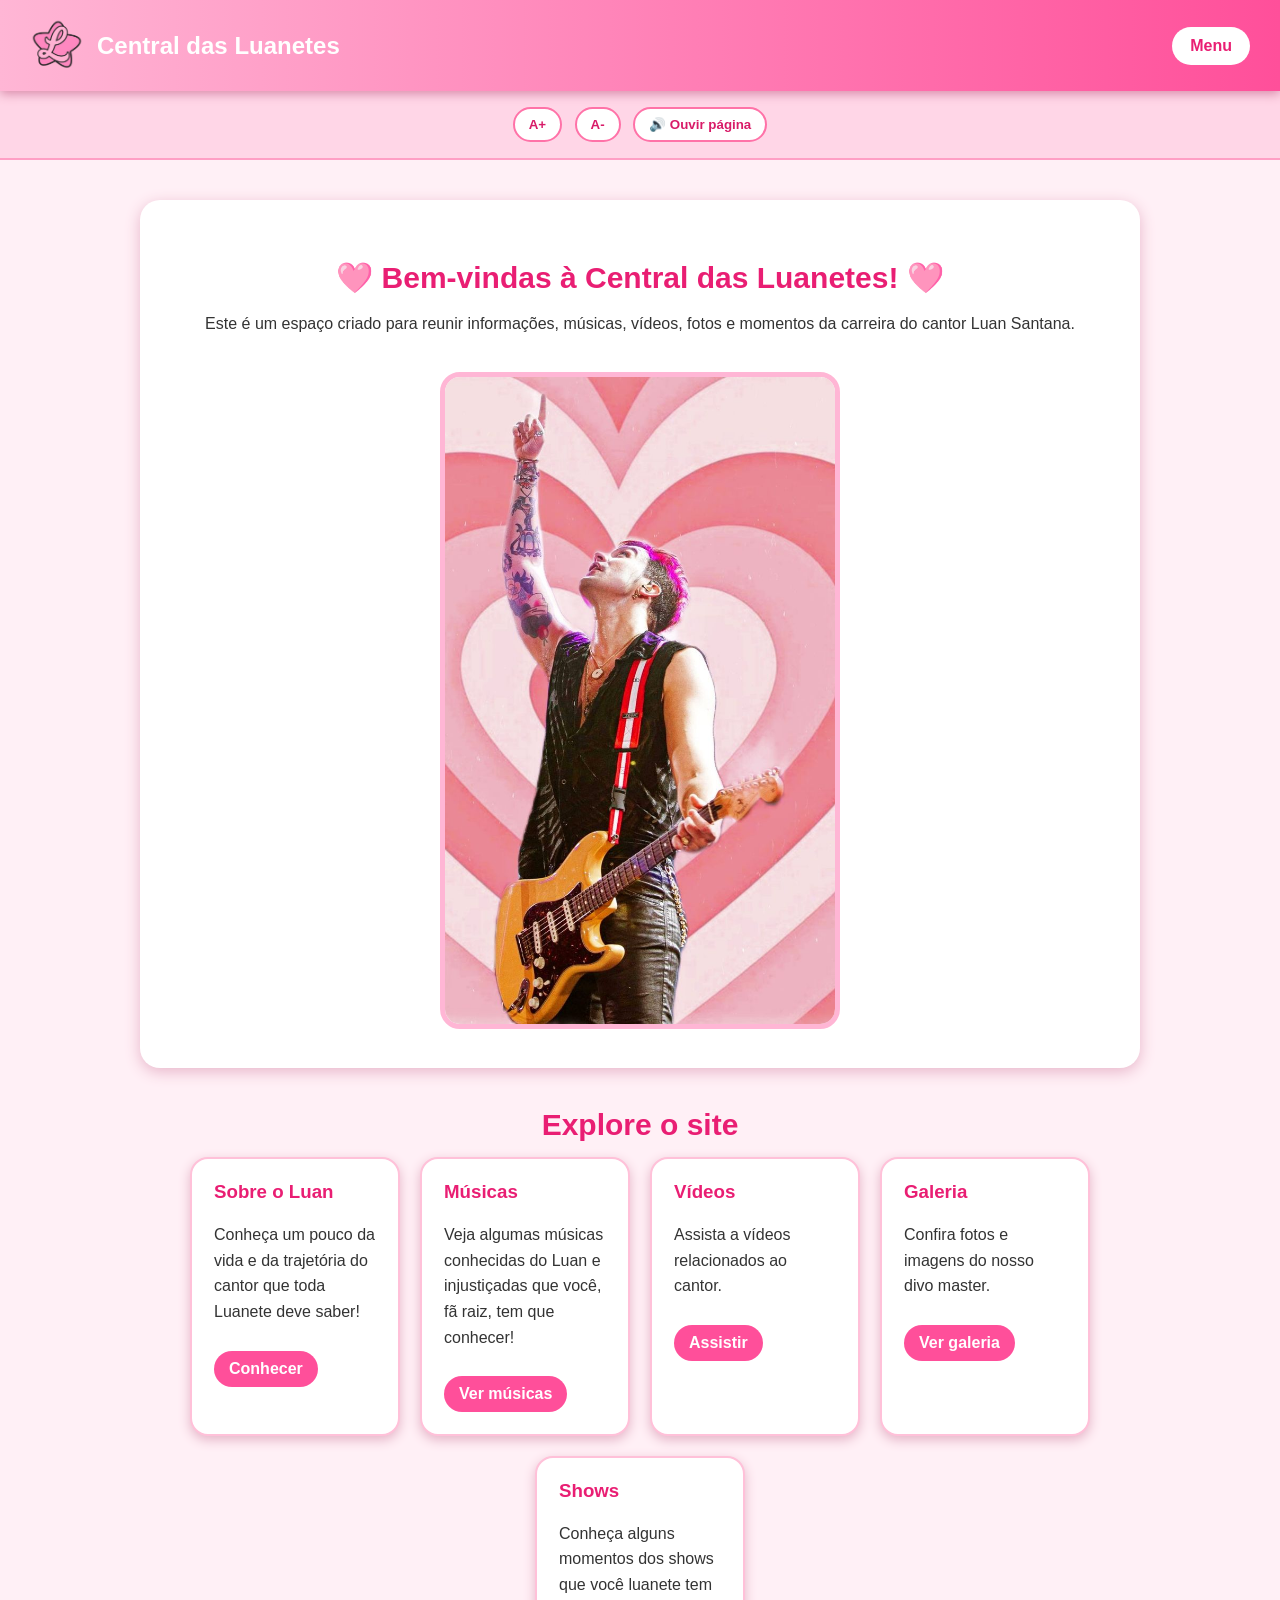
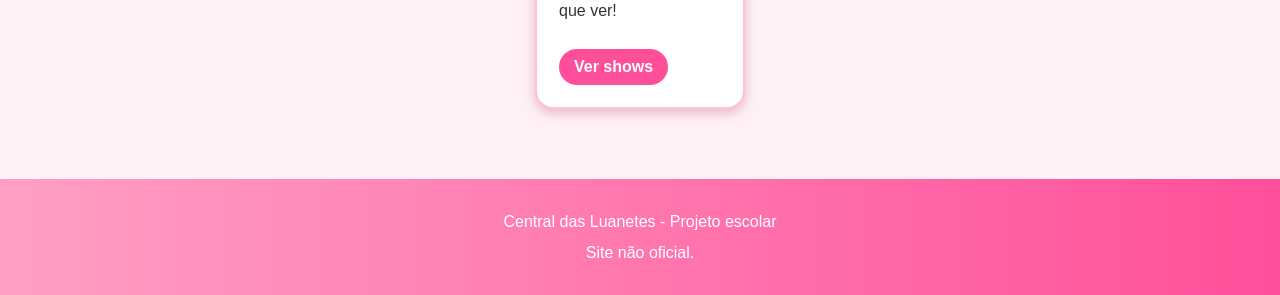
<file: index.html>
<!doctype html>
<html lang="pt-BR">
  <head>
    <meta charset="UTF-8" />
    <meta name="viewport" content="width=device-width, initial-scale=1.0" />
    <title>Central das Luanetes</title>
    <link rel="stylesheet" href="style.css" />
  </head>

  <body>
    <a class="pular-conteudo" href="#conteudo"> Pular para o conteúdo </a>

    <header>
      <div class="logo">
        <img src="imagens/logo.jpg" alt="Logo da Central das Luanetes" />
        <h1>Central das Luanetes</h1>
      </div>

      <button
        id="btn-menu"
        aria-expanded="false"
        aria-controls="menu-principal"
        aria-label="Abrir menu de navegação"
      >
        Menu
      </button>

      <nav
        id="menu-principal"
        class="menu"
        aria-hidden="true"
        aria-label="Menu principal"
      >
        <ul>
          <li><a href="index.html">Início</a></li>
          <li><a href="luan.html">Sobre o Luan</a></li>
          <li><a href="musicas.html">Músicas</a></li>
          <li><a href="videos.html">Vídeos</a></li>
          <li><a href="galeria.html">Galeria</a></li>
          <li><a href="shows.html">Shows</a></li>
        </ul>
      </nav>
    </header>

    <section class="acessibilidade" aria-label="Controles de acessibilidade">
      <button id="aumentar-fonte" aria-label="Aumentar tamanho da fonte">
        A+
      </button>

      <button id="diminuir-fonte" aria-label="Diminuir tamanho da fonte">
        A-
      </button>

      <button id="narrar" aria-label="Ouvir o conteúdo da página">
        🔊 Ouvir página
      </button>
    </section>

    <main id="conteudo">
      <section class="inicio">
        <h2>🩷 Bem-vindas à Central das Luanetes! 🩷</h2>

        <p>
          Este é um espaço criado para reunir informações, músicas, vídeos,
          fotos e momentos da carreira do cantor Luan Santana.
        </p>

        <img src="imagens/luanHome.jpg" alt="Foto do cantor Luan Santana" />
      </section>

      <section>
        <h2>Explore o site</h2>

        <div class="cards">
          <div class="card">
            <h3>Sobre o Luan</h3>
            <p>
              Conheça um pouco da vida e da trajetória do cantor que toda
              Luanete deve saber!
            </p>
            <a href="luan.html">Conhecer</a>
          </div>

          <div class="card">
            <h3>Músicas</h3>
            <p>
              Veja algumas músicas conhecidas do Luan e injustiçadas que você,
              fã raiz, tem que conhecer!
            </p>
            <a href="musicas.html">Ver músicas</a>
          </div>

          <div class="card">
            <h3>Vídeos</h3>
            <p>Assista a vídeos relacionados ao cantor.</p>
            <a href="videos.html">Assistir</a>
          </div>

          <div class="card">
            <h3>Galeria</h3>
            <p>Confira fotos e imagens do nosso divo master.</p>
            <a href="galeria.html">Ver galeria</a>
          </div>

          <div class="card">
            <h3>Shows</h3>
            <p>
              Conheça alguns momentos dos shows que você luanete tem que ver!
            </p>
            <a href="shows.html">Ver shows</a>
          </div>
        </div>
      </section>
    </main>

    <footer>
      <p>Central das Luanetes - Projeto escolar</p>
      <p>Site não oficial.</p>
    </footer>

    <script src="script.js"></script>
  </body>
</html>
</file>
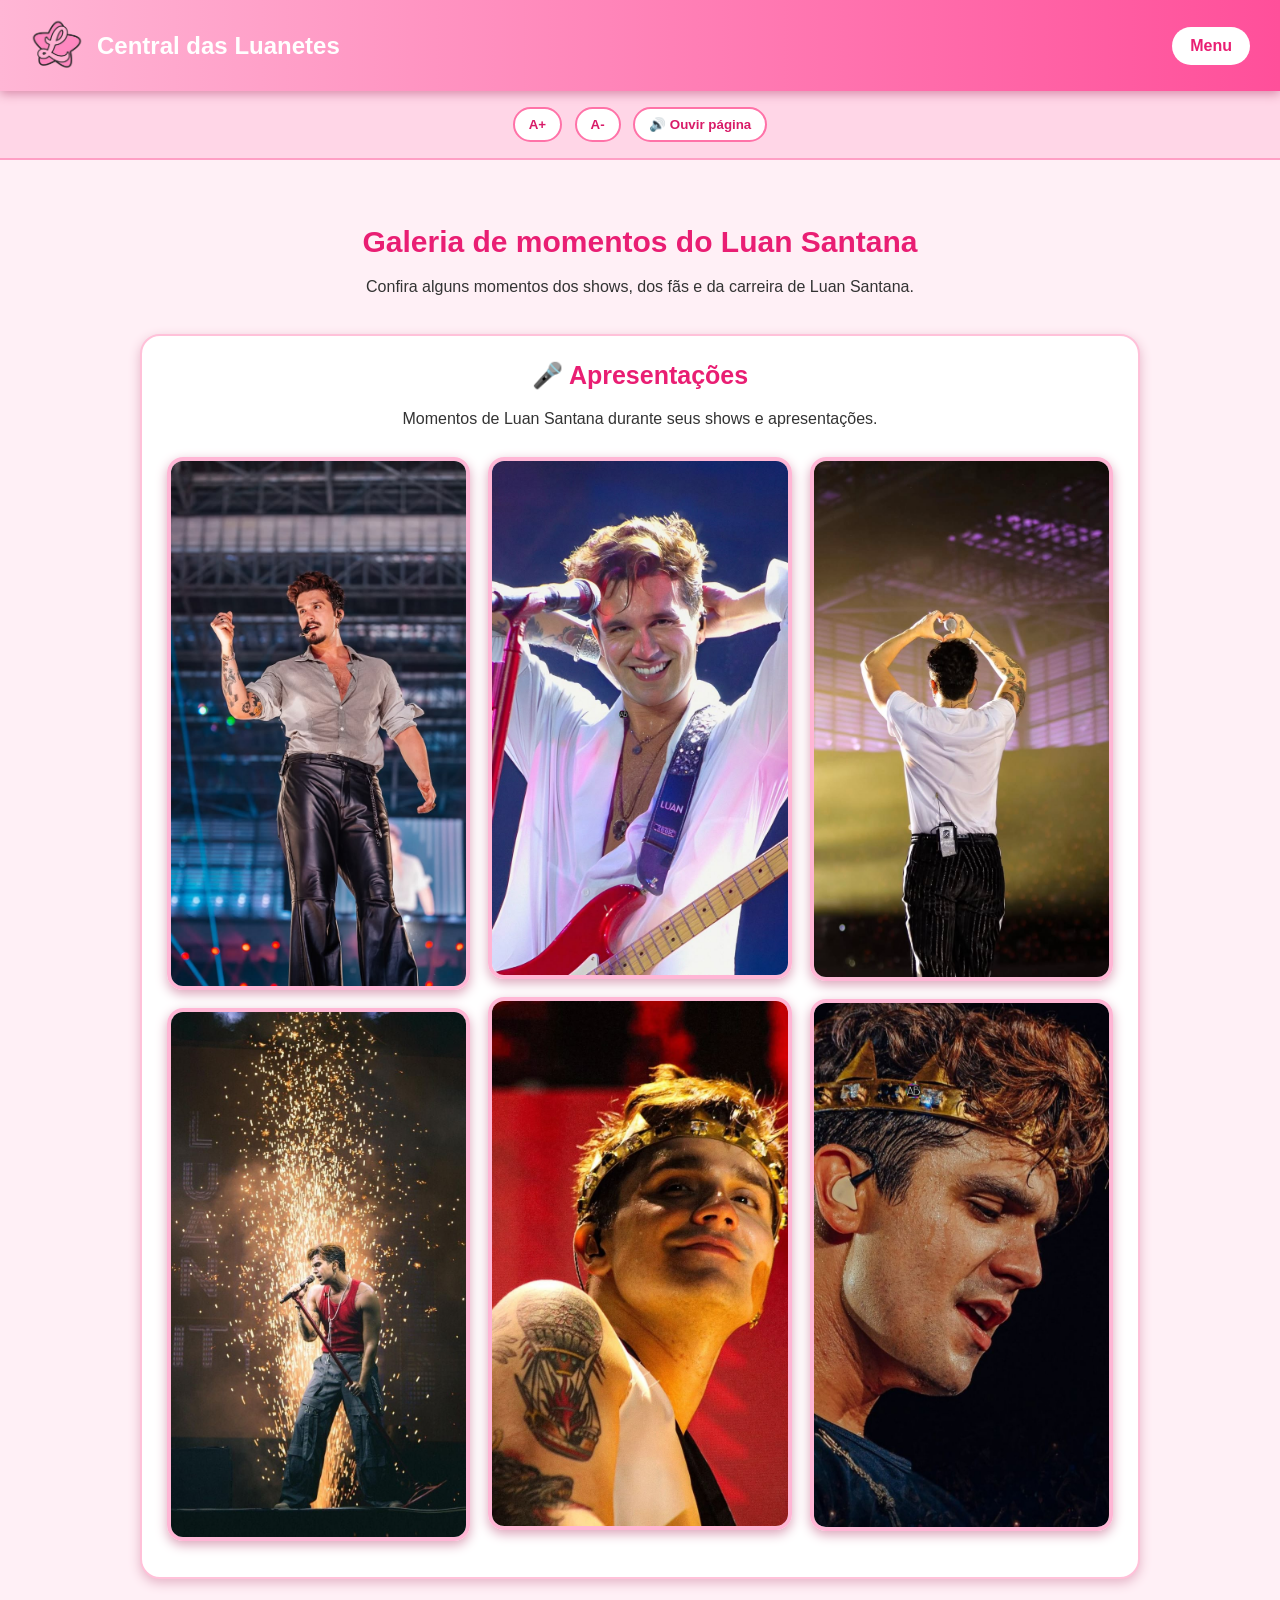
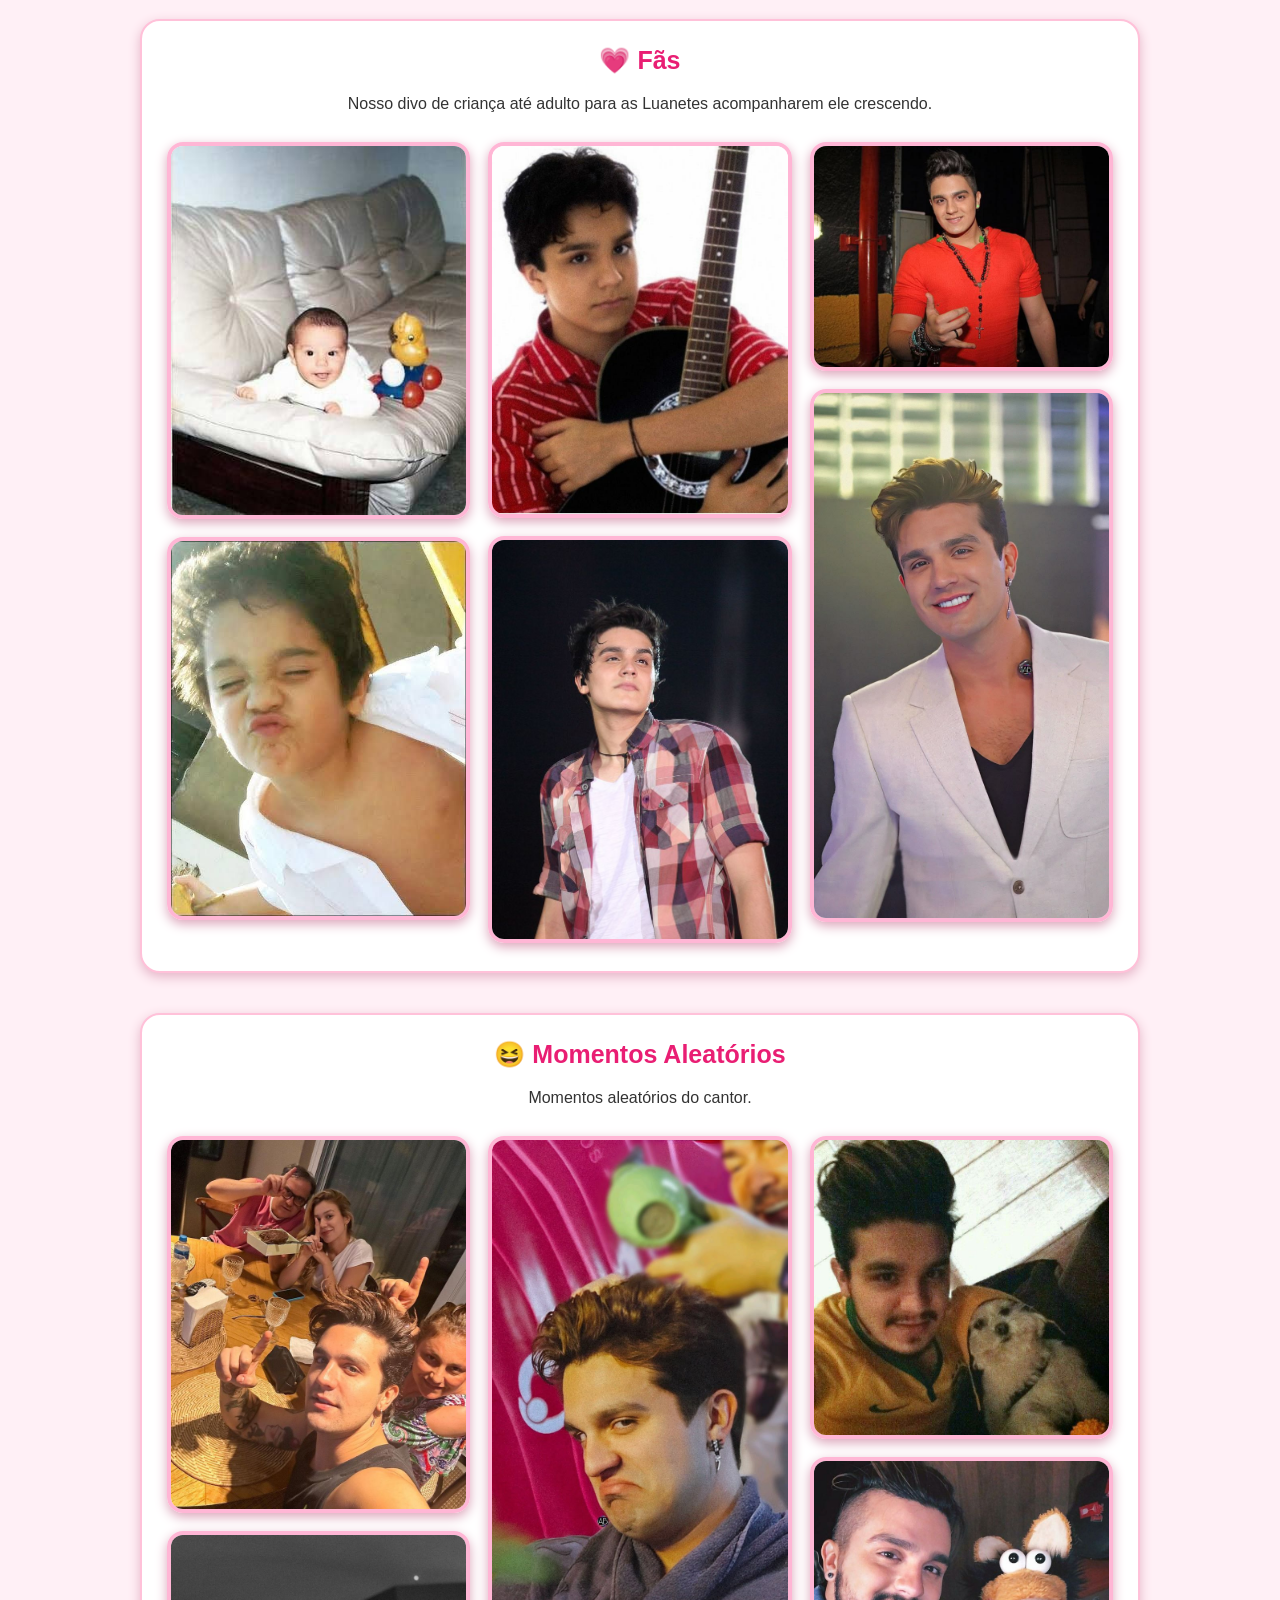
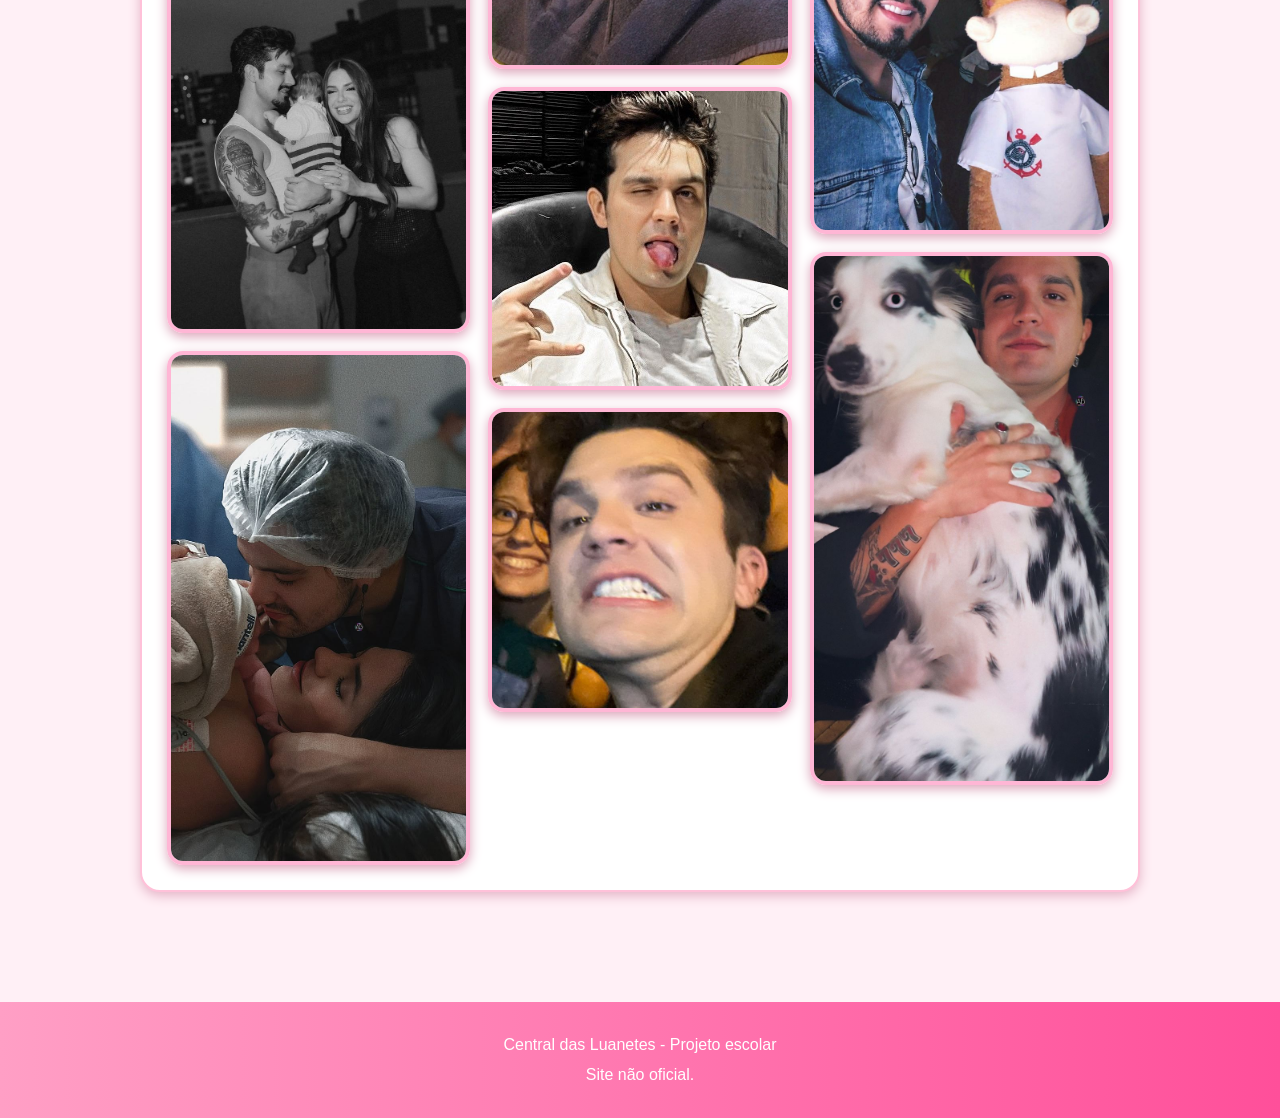
<file: galeria.html>
<!doctype html>
<html lang="pt-BR">
  <head>
    <meta charset="UTF-8" />
    <meta name="viewport" content="width=device-width, initial-scale=1.0" />
    <title>Shows - Central das Luanetes</title>
    <link rel="stylesheet" href="style.css" />
  </head>

  <body>
    <a class="pular-conteudo" href="#conteudo"> Pular para o conteúdo </a>

    <header>
      <div class="logo">
        <img src="imagens/logo.jpg" alt="Logo da Central das Luanetes" />
        <h1>Central das Luanetes</h1>
      </div>

      <button
        id="btn-menu"
        aria-expanded="false"
        aria-controls="menu-principal"
      >
        Menu
      </button>

      <nav id="menu-principal" class="menu" aria-hidden="true">
        <ul>
          <li><a href="index.html">Início</a></li>
          <li><a href="luan.html">Sobre o Luan</a></li>
          <li><a href="musicas.html">Músicas</a></li>
          <li><a href="videos.html">Vídeos</a></li>
          <li><a href="galeria.html">Galeria</a></li>
          <li><a href="shows.html">Shows</a></li>
        </ul>
      </nav>
    </header>

    <section class="acessibilidade" aria-label="Controles de acessibilidade">
      <button id="aumentar-fonte">A+</button>
      <button id="diminuir-fonte">A-</button>
      <button id="narrar">🔊 Ouvir página</button>
    </section>

    <main id="conteudo">
      <h2>Galeria de momentos do Luan Santana</h2>

      <p class="texto-centralizado">
        Confira alguns momentos dos shows, dos fãs e da carreira de Luan
        Santana.
      </p>

      <section class="secao-galeria">
        <h3>🎤 Apresentações</h3>

        <p>Momentos de Luan Santana durante seus shows e apresentações.</p>

        <div class="galeria-pinterest">
          <img
            src="imagens/apresentacao1.jpg"
            alt="Luan Santana durante uma apresentação"
          />

          <img
            src="imagens/apresentacao2.jpg"
            alt="Luan Santana cantando durante um show"
          />

          <img src="imagens/apresentacao3.jpg" alt="Luan Santana no palco" />

          <img
            src="imagens/apresentacao4.jpg"
            alt="Luan Santana se apresentando para o público"
          />

          <img
            src="imagens/apresentacao5.jpg"
            alt="Luan Santana mostrando coração para o público"
          />

          <img src="imagens/apresentacao6.jpg" alt="Luan Santana de perfil" />
        </div>
      </section>

      <section class="secao-galeria">
        <h3>💗 Fãs</h3>

        <p>
          Nosso divo de criança até adulto para as Luanetes acompanharem ele
          crescendo.
        </p>

        <div class="galeria-pinterest">
          <img src="imagens/fa1.jpg" alt="Luan bebê" />

          <img src="imagens/fa2.jpg" alt="Luan criança" />

          <img src="imagens/fa3.jpg" alt="Luan pré-adolecente" />

          <img src="imagens/fa4.jpg" alt="luan adolecente" />

          <img src="imagens/fa5.jpg" alt="luan jovem adulto" />

          <img src="imagens/fa6.jpg" alt="luan adulto" />
        </div>
      </section>

      <section class="secao-galeria">
        <h3>😆 Momentos Aleatórios</h3>

        <p>Momentos aleatórios do cantor.</p>

        <div class="galeria-pinterest">
          <img src="imagens/aleatorio1.jpg" alt="Luan com a fámilia" />

          <img src="imagens/aleatorio2.jpg" alt="Luan, esposa e filha" />

          <img src="imagens/aleatorio3.jpg" alt="Nascimento da Serena" />

          <img src="imagens/aleatorio4.jpg" alt="Luan aleatório" />

          <img src="imagens/aleatorio5.jpg" alt="Luan aleatório" />

          <img src="imagens/aleatorio6.jpg" alt="Luan aleatório" />

          <img src="imagens/aleatorio7.jpg" alt="Luan aleatório" />

          <img src="imagens/aleatorio8.jpg" alt="Luan aleatório" />

          <img src="imagens/aleatorio9.jpg" alt="Luan aleatório" />
        </div>
      </section>
    </main>

    <footer>
      <p>Central das Luanetes - Projeto escolar</p>
      <p>Site não oficial.</p>
    </footer>

    <script src="script.js"></script>
  </body>
</html>
</file>
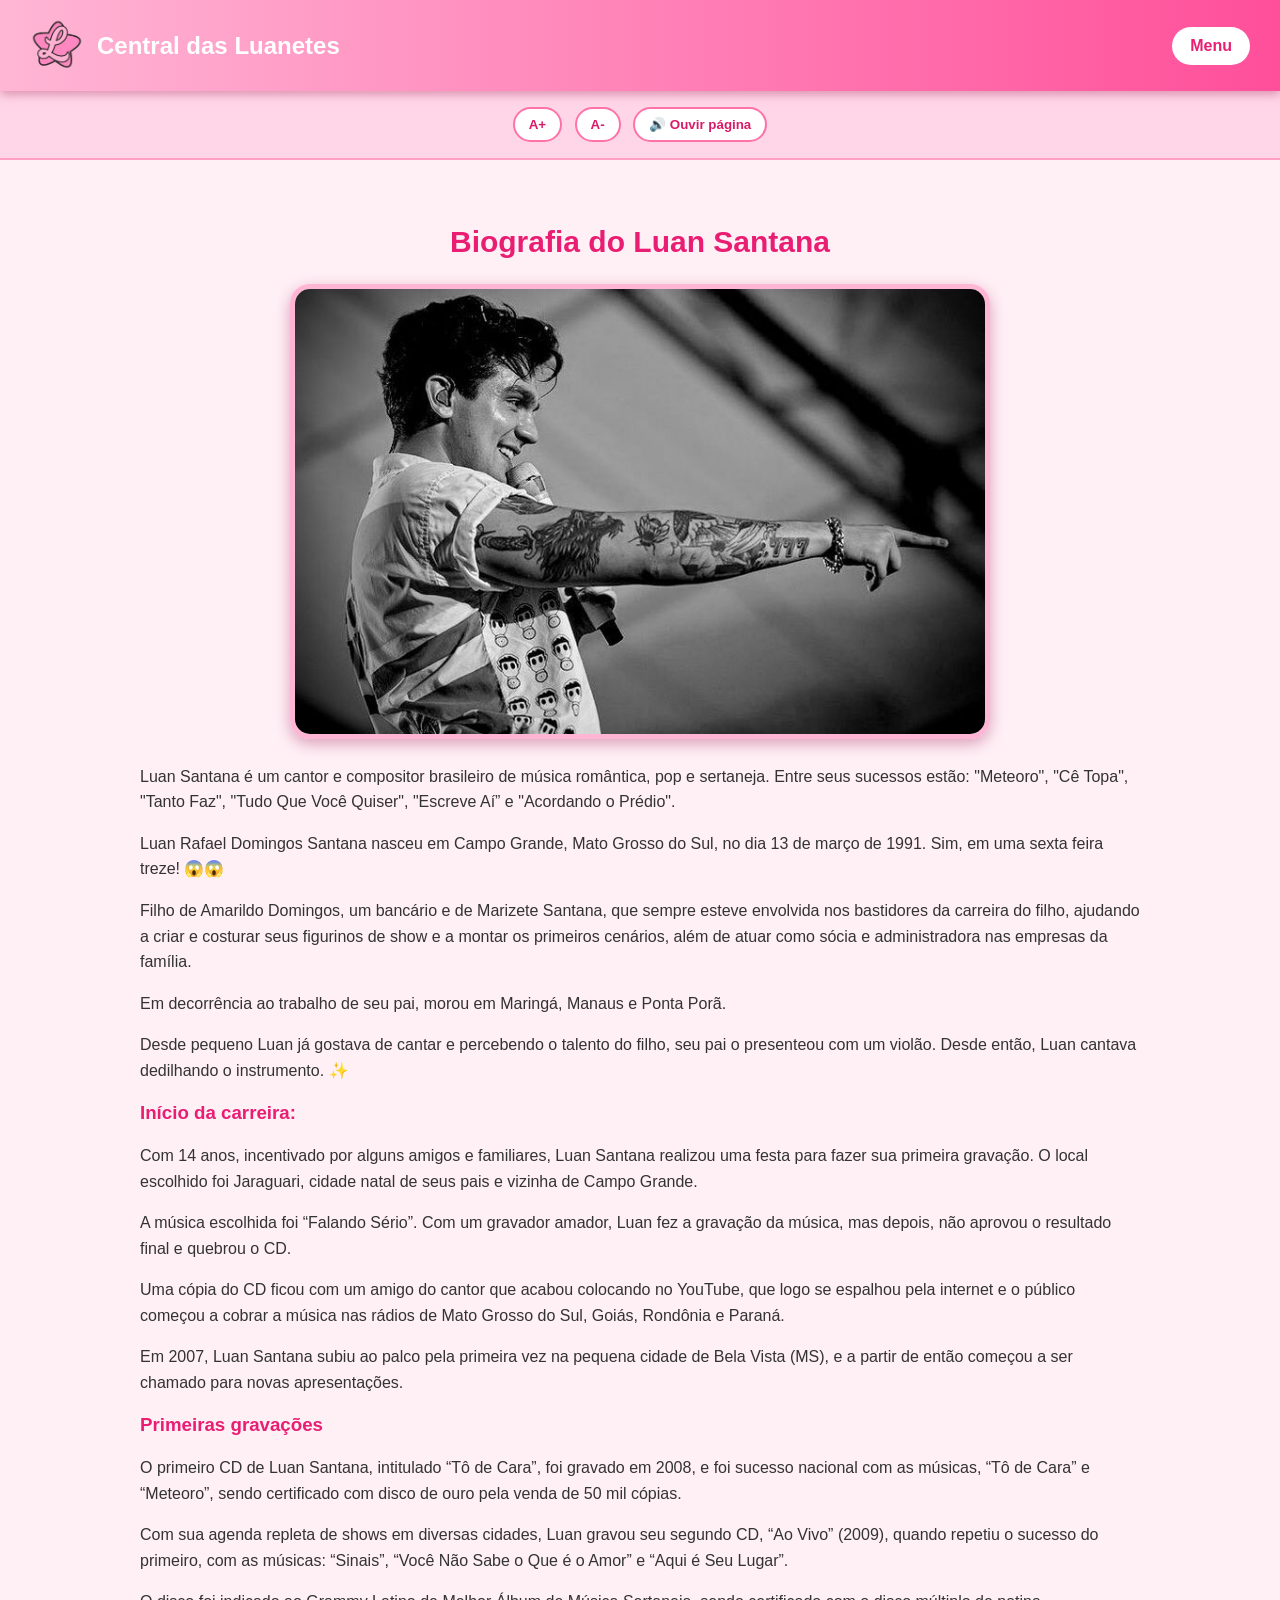
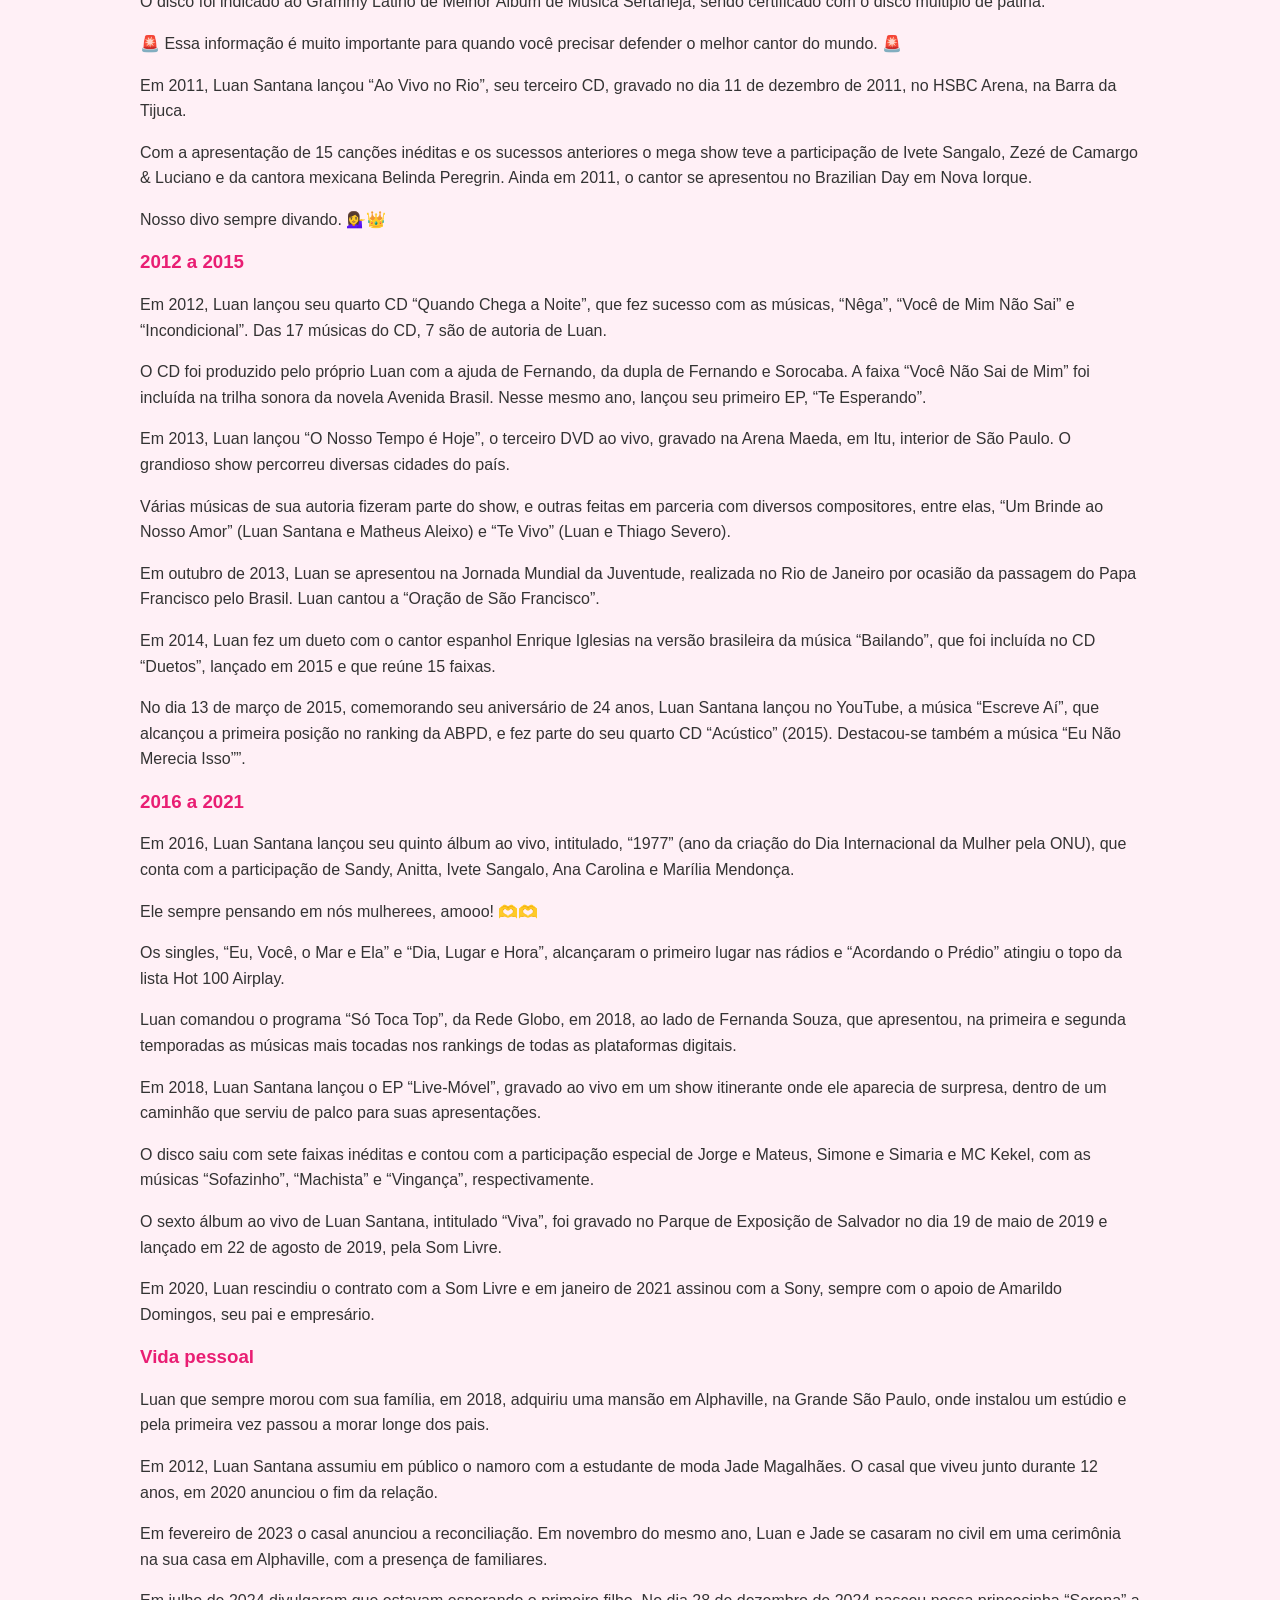
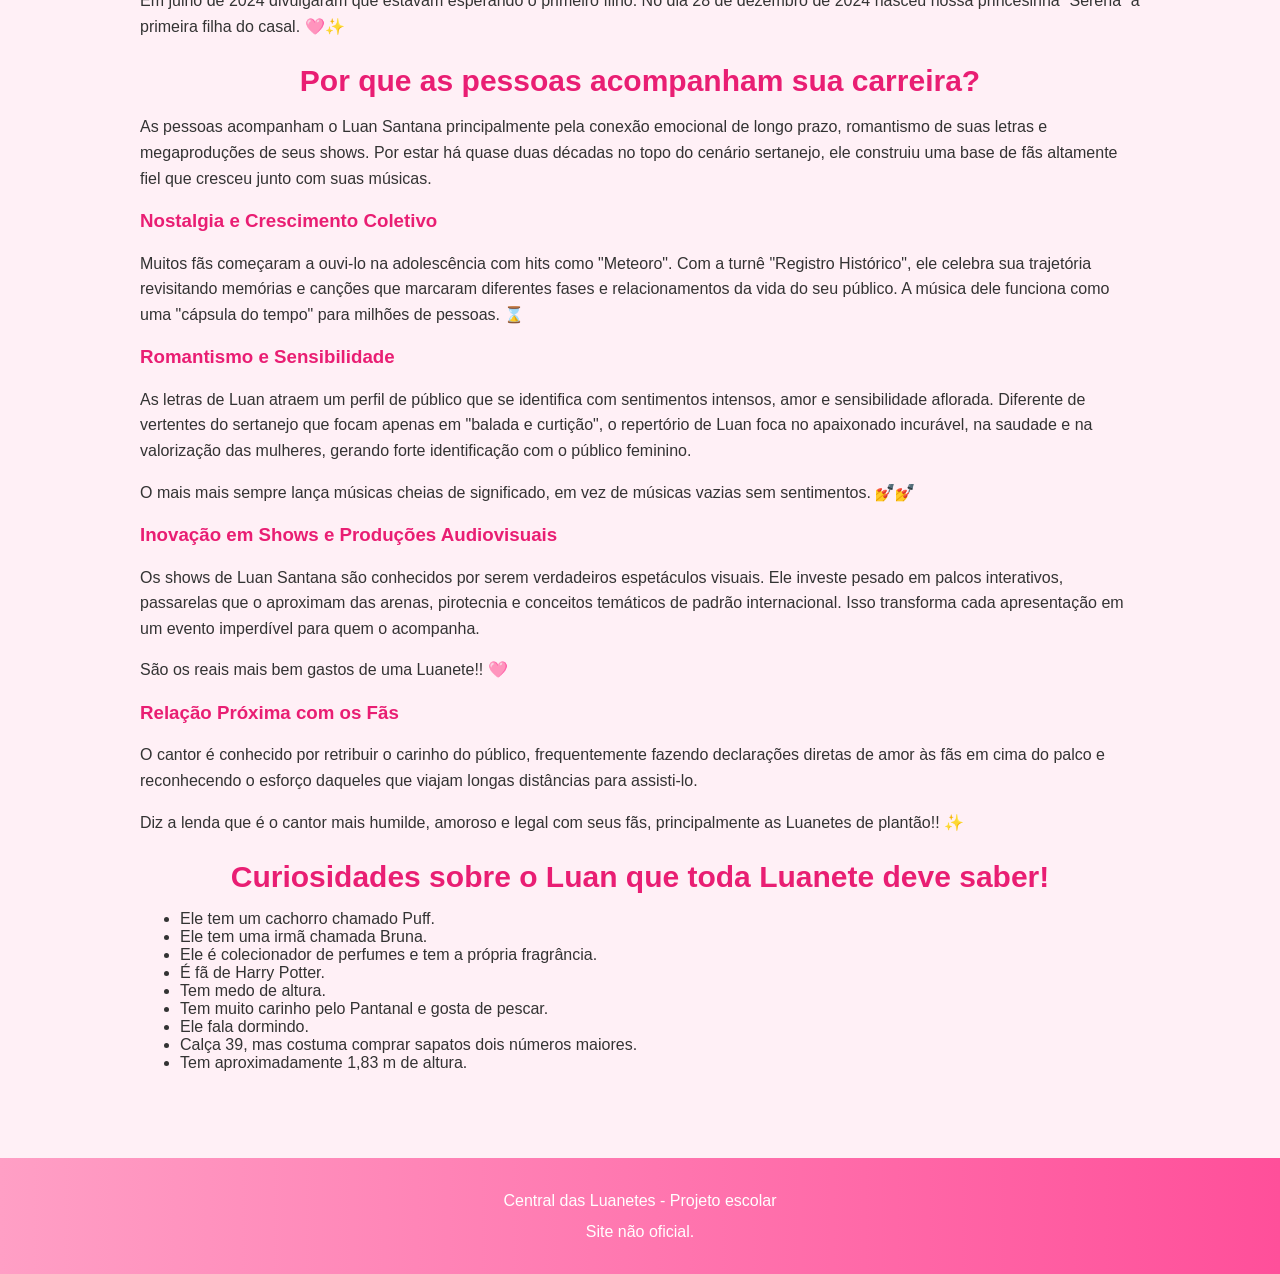
<file: luan.html>
<!doctype html>
<html lang="pt-BR">
  <head>
    <meta charset="UTF-8" />
    <meta name="viewport" content="width=device-width, initial-scale=1.0" />
    <title>Sobre o Luan - Central das Luanetes</title>
    <link rel="stylesheet" href="style.css" />
  </head>

  <body>
    <a class="pular-conteudo" href="#conteudo"> Pular para o conteúdo </a>

    <header>
      <div class="logo">
        <img src="imagens/logo.jpg" alt="Logo da Central das Luanetes" />
        <h1>Central das Luanetes</h1>
      </div>

      <button
        id="btn-menu"
        aria-expanded="false"
        aria-controls="menu-principal"
        aria-label="Abrir menu de navegação"
      >
        Menu
      </button>

      <nav
        id="menu-principal"
        class="menu"
        aria-hidden="true"
        aria-label="Menu principal"
      >
        <ul>
          <li><a href="index.html">Início</a></li>
          <li><a href="luan.html">Sobre o Luan</a></li>
          <li><a href="musicas.html">Músicas</a></li>
          <li><a href="videos.html">Vídeos</a></li>
          <li><a href="galeria.html">Galeria</a></li>
          <li><a href="shows.html">Shows</a></li>
        </ul>
      </nav>
    </header>

    <section class="acessibilidade" aria-label="Controles de acessibilidade">
      <button id="aumentar-fonte">A+</button>
      <button id="diminuir-fonte">A-</button>
      <button id="narrar">🔊 Ouvir página</button>
    </section>

    <main id="conteudo">
      <h2>Biografia do Luan Santana</h2>

      <img
        class="imagem-destaque"
        src="imagens/luan.jpg"
        alt="Luan Santana durante uma apresentação"
      />

      <p>
        Luan Santana é um cantor e compositor brasileiro de música romântica,
        pop e sertaneja. Entre seus sucessos estão: "Meteoro", "Cê Topa", "Tanto
        Faz", "Tudo Que Você Quiser", "Escreve Aí” e "Acordando o Prédio".
      </p>

      <p>
        Luan Rafael Domingos Santana nasceu em Campo Grande, Mato Grosso do Sul,
        no dia 13 de março de 1991. Sim, em uma sexta feira treze! 😱😱
      </p>

      <p>
        Filho de Amarildo Domingos, um bancário e de Marizete Santana, que
        sempre esteve envolvida nos bastidores da carreira do filho, ajudando a
        criar e costurar seus figurinos de show e a montar os primeiros
        cenários, além de atuar como sócia e administradora nas empresas da
        família.
      </p>
      <p>
        Em decorrência ao trabalho de seu pai, morou em Maringá, Manaus e Ponta
        Porã.
      </p>

      <p>
        Desde pequeno Luan já gostava de cantar e percebendo o talento do filho,
        seu pai o presenteou com um violão. Desde então, Luan cantava dedilhando
        o instrumento. ✨
      </p>

      <h3>Início da carreira:</h3>
      <p>
        Com 14 anos, incentivado por alguns amigos e familiares, Luan Santana
        realizou uma festa para fazer sua primeira gravação. O local escolhido
        foi Jaraguari, cidade natal de seus pais e vizinha de Campo Grande.
      </p>

      <p>
        A música escolhida foi “Falando Sério”. Com um gravador amador, Luan fez
        a gravação da música, mas depois, não aprovou o resultado final e
        quebrou o CD.
      </p>

      <p>
        Uma cópia do CD ficou com um amigo do cantor que acabou colocando no
        YouTube, que logo se espalhou pela internet e o público começou a cobrar
        a música nas rádios de Mato Grosso do Sul, Goiás, Rondônia e Paraná.
      </p>

      <p>
        Em 2007, Luan Santana subiu ao palco pela primeira vez na pequena cidade
        de Bela Vista (MS), e a partir de então começou a ser chamado para novas
        apresentações.
      </p>

      <h3>Primeiras gravações</h3>

      <p>
        O primeiro CD de Luan Santana, intitulado “Tô de Cara”, foi gravado em
        2008, e foi sucesso nacional com as músicas, “Tô de Cara” e “Meteoro”,
        sendo certificado com disco de ouro pela venda de 50 mil cópias.
      </p>

      <p>
        Com sua agenda repleta de shows em diversas cidades, Luan gravou seu
        segundo CD, “Ao Vivo” (2009), quando repetiu o sucesso do primeiro, com
        as músicas: “Sinais”, “Você Não Sabe o Que é o Amor” e “Aqui é Seu
        Lugar”.
      </p>

      <p>
        O disco foi indicado ao Grammy Latino de Melhor Álbum de Música
        Sertaneja, sendo certificado com o disco múltiplo de patina.
      </p>

      <p>
        🚨 Essa informação é muito importante para quando você precisar defender
        o melhor cantor do mundo. 🚨
      </p>

      <p>
        Em 2011, Luan Santana lançou “Ao Vivo no Rio”, seu terceiro CD, gravado
        no dia 11 de dezembro de 2011, no HSBC Arena, na Barra da Tijuca.
      </p>

      <p>
        Com a apresentação de 15 canções inéditas e os sucessos anteriores o
        mega show teve a participação de Ivete Sangalo, Zezé de Camargo &
        Luciano e da cantora mexicana Belinda Peregrin. Ainda em 2011, o cantor
        se apresentou no Brazilian Day em Nova Iorque.
      </p>

      <p>Nosso divo sempre divando. 💁‍♀️👑</p>

      <h3>2012 a 2015</h3>

      <p>
        Em 2012, Luan lançou seu quarto CD “Quando Chega a Noite”, que fez
        sucesso com as músicas, “Nêga”, “Você de Mim Não Sai” e “Incondicional”.
        Das 17 músicas do CD, 7 são de autoria de Luan.
      </p>

      <p>
        O CD foi produzido pelo próprio Luan com a ajuda de Fernando, da dupla
        de Fernando e Sorocaba. A faixa “Você Não Sai de Mim” foi incluída na
        trilha sonora da novela Avenida Brasil. Nesse mesmo ano, lançou seu
        primeiro EP, “Te Esperando”.
      </p>

      <p>
        Em 2013, Luan lançou “O Nosso Tempo é Hoje”, o terceiro DVD ao vivo,
        gravado na Arena Maeda, em Itu, interior de São Paulo. O grandioso show
        percorreu diversas cidades do país.
      </p>

      <p>
        Várias músicas de sua autoria fizeram parte do show, e outras feitas em
        parceria com diversos compositores, entre elas, “Um Brinde ao Nosso
        Amor” (Luan Santana e Matheus Aleixo) e “Te Vivo” (Luan e Thiago
        Severo).
      </p>

      <p>
        Em outubro de 2013, Luan se apresentou na Jornada Mundial da Juventude,
        realizada no Rio de Janeiro por ocasião da passagem do Papa Francisco
        pelo Brasil. Luan cantou a “Oração de São Francisco”.
      </p>

      <p>
        Em 2014, Luan fez um dueto com o cantor espanhol Enrique Iglesias na
        versão brasileira da música “Bailando”, que foi incluída no CD “Duetos”,
        lançado em 2015 e que reúne 15 faixas.
      </p>

      <p>
        No dia 13 de março de 2015, comemorando seu aniversário de 24 anos, Luan
        Santana lançou no YouTube, a música “Escreve Aí”, que alcançou a
        primeira posição no ranking da ABPD, e fez parte do seu quarto CD
        “Acústico” (2015). Destacou-se também a música “Eu Não Merecia Isso””.
      </p>

      <h3>2016 a 2021</h3>

      <p>
        Em 2016, Luan Santana lançou seu quinto álbum ao vivo, intitulado,
        “1977” (ano da criação do Dia Internacional da Mulher pela ONU), que
        conta com a participação de Sandy, Anitta, Ivete Sangalo, Ana Carolina e
        Marília Mendonça.
      </p>

      <p>Ele sempre pensando em nós mulherees, amooo! 🫶🫶</p>

      <p>
        Os singles, “Eu, Você, o Mar e Ela” e “Dia, Lugar e Hora”, alcançaram o
        primeiro lugar nas rádios e “Acordando o Prédio” atingiu o topo da lista
        Hot 100 Airplay.
      </p>

      <p>
        Luan comandou o programa “Só Toca Top”, da Rede Globo, em 2018, ao lado
        de Fernanda Souza, que apresentou, na primeira e segunda temporadas as
        músicas mais tocadas nos rankings de todas as plataformas digitais.
      </p>

      <p>
        Em 2018, Luan Santana lançou o EP “Live-Móvel”, gravado ao vivo em um
        show itinerante onde ele aparecia de surpresa, dentro de um caminhão que
        serviu de palco para suas apresentações.
      </p>

      <p>
        O disco saiu com sete faixas inéditas e contou com a participação
        especial de Jorge e Mateus, Simone e Simaria e MC Kekel, com as músicas
        “Sofazinho”, “Machista” e “Vingança”, respectivamente.
      </p>

      <p>
        O sexto álbum ao vivo de Luan Santana, intitulado “Viva”, foi gravado no
        Parque de Exposição de Salvador no dia 19 de maio de 2019 e lançado em
        22 de agosto de 2019, pela Som Livre.
      </p>

      <p>
        Em 2020, Luan rescindiu o contrato com a Som Livre e em janeiro de 2021
        assinou com a Sony, sempre com o apoio de Amarildo Domingos, seu pai e
        empresário.
      </p>

      <h3>Vida pessoal</h3>

      <p>
        Luan que sempre morou com sua família, em 2018, adquiriu uma mansão em
        Alphaville, na Grande São Paulo, onde instalou um estúdio e pela
        primeira vez passou a morar longe dos pais.
      </p>

      <p>
        Em 2012, Luan Santana assumiu em público o namoro com a estudante de
        moda Jade Magalhães. O casal que viveu junto durante 12 anos, em 2020
        anunciou o fim da relação.
      </p>

      <p>
        Em fevereiro de 2023 o casal anunciou a reconciliação. Em novembro do
        mesmo ano, Luan e Jade se casaram no civil em uma cerimônia na sua casa
        em Alphaville, com a presença de familiares.
      </p>

      <p>
        Em julho de 2024 divulgaram que estavam esperando o primeiro filho. No
        dia 28 de dezembro de 2024 nasceu nossa princesinha “Serena” a primeira
        filha do casal. 🩷✨
      </p>

      <h2>Por que as pessoas acompanham sua carreira?</h2>

      <p>
        As pessoas acompanham o Luan Santana principalmente pela conexão
        emocional de longo prazo, romantismo de suas letras e megaproduções de
        seus shows. Por estar há quase duas décadas no topo do cenário
        sertanejo, ele construiu uma base de fãs altamente fiel que cresceu
        junto com suas músicas.
      </p>

      <h3>Nostalgia e Crescimento Coletivo</h3>

      <p>
        Muitos fãs começaram a ouvi-lo na adolescência com hits como "Meteoro".
        Com a turnê "Registro Histórico", ele celebra sua trajetória revisitando
        memórias e canções que marcaram diferentes fases e relacionamentos da
        vida do seu público. A música dele funciona como uma "cápsula do tempo"
        para milhões de pessoas. ⌛
      </p>

      <h3>Romantismo e Sensibilidade</h3>

      <p>
        As letras de Luan atraem um perfil de público que se identifica com
        sentimentos intensos, amor e sensibilidade aflorada. Diferente de
        vertentes do sertanejo que focam apenas em "balada e curtição", o
        repertório de Luan foca no apaixonado incurável, na saudade e na
        valorização das mulheres, gerando forte identificação com o público
        feminino.
      </p>

      <p>
        O mais mais sempre lança músicas cheias de significado, em vez de
        músicas vazias sem sentimentos. 💅💅
      </p>

      <h3>Inovação em Shows e Produções Audiovisuais</h3>

      <p>
        Os shows de Luan Santana são conhecidos por serem verdadeiros
        espetáculos visuais. Ele investe pesado em palcos interativos,
        passarelas que o aproximam das arenas, pirotecnia e conceitos temáticos
        de padrão internacional. Isso transforma cada apresentação em um evento
        imperdível para quem o acompanha.
      </p>

      <p>São os reais mais bem gastos de uma Luanete!! 🩷</p>

      <h3>Relação Próxima com os Fãs</h3>

      <p>
        O cantor é conhecido por retribuir o carinho do público, frequentemente
        fazendo declarações diretas de amor às fãs em cima do palco e
        reconhecendo o esforço daqueles que viajam longas distâncias para
        assisti-lo.
      </p>

      <p>
        Diz a lenda que é o cantor mais humilde, amoroso e legal com seus fãs,
        principalmente as Luanetes de plantão!! ✨
      </p>

      <h2>Curiosidades sobre o Luan que toda Luanete deve saber!</h2>

      <ul>
        <li>Ele tem um cachorro chamado Puff.</li>
        <li>Ele tem uma irmã chamada Bruna.</li>
        <li>Ele é colecionador de perfumes e tem a própria fragrância.</li>
        <li>É fã de Harry Potter.</li>
        <li>Tem medo de altura.</li>
        <li>Tem muito carinho pelo Pantanal e gosta de pescar.</li>
        <li>Ele fala dormindo.</li>
        <li>Calça 39, mas costuma comprar sapatos dois números maiores.</li>
        <li>Tem aproximadamente 1,83 m de altura.</li>
      </ul>
    </main>

    <footer>
      <p>Central das Luanetes - Projeto escolar</p>
      <p>Site não oficial.</p>
    </footer>

    <script src="script.js"></script>
  </body>
</html>
</file>
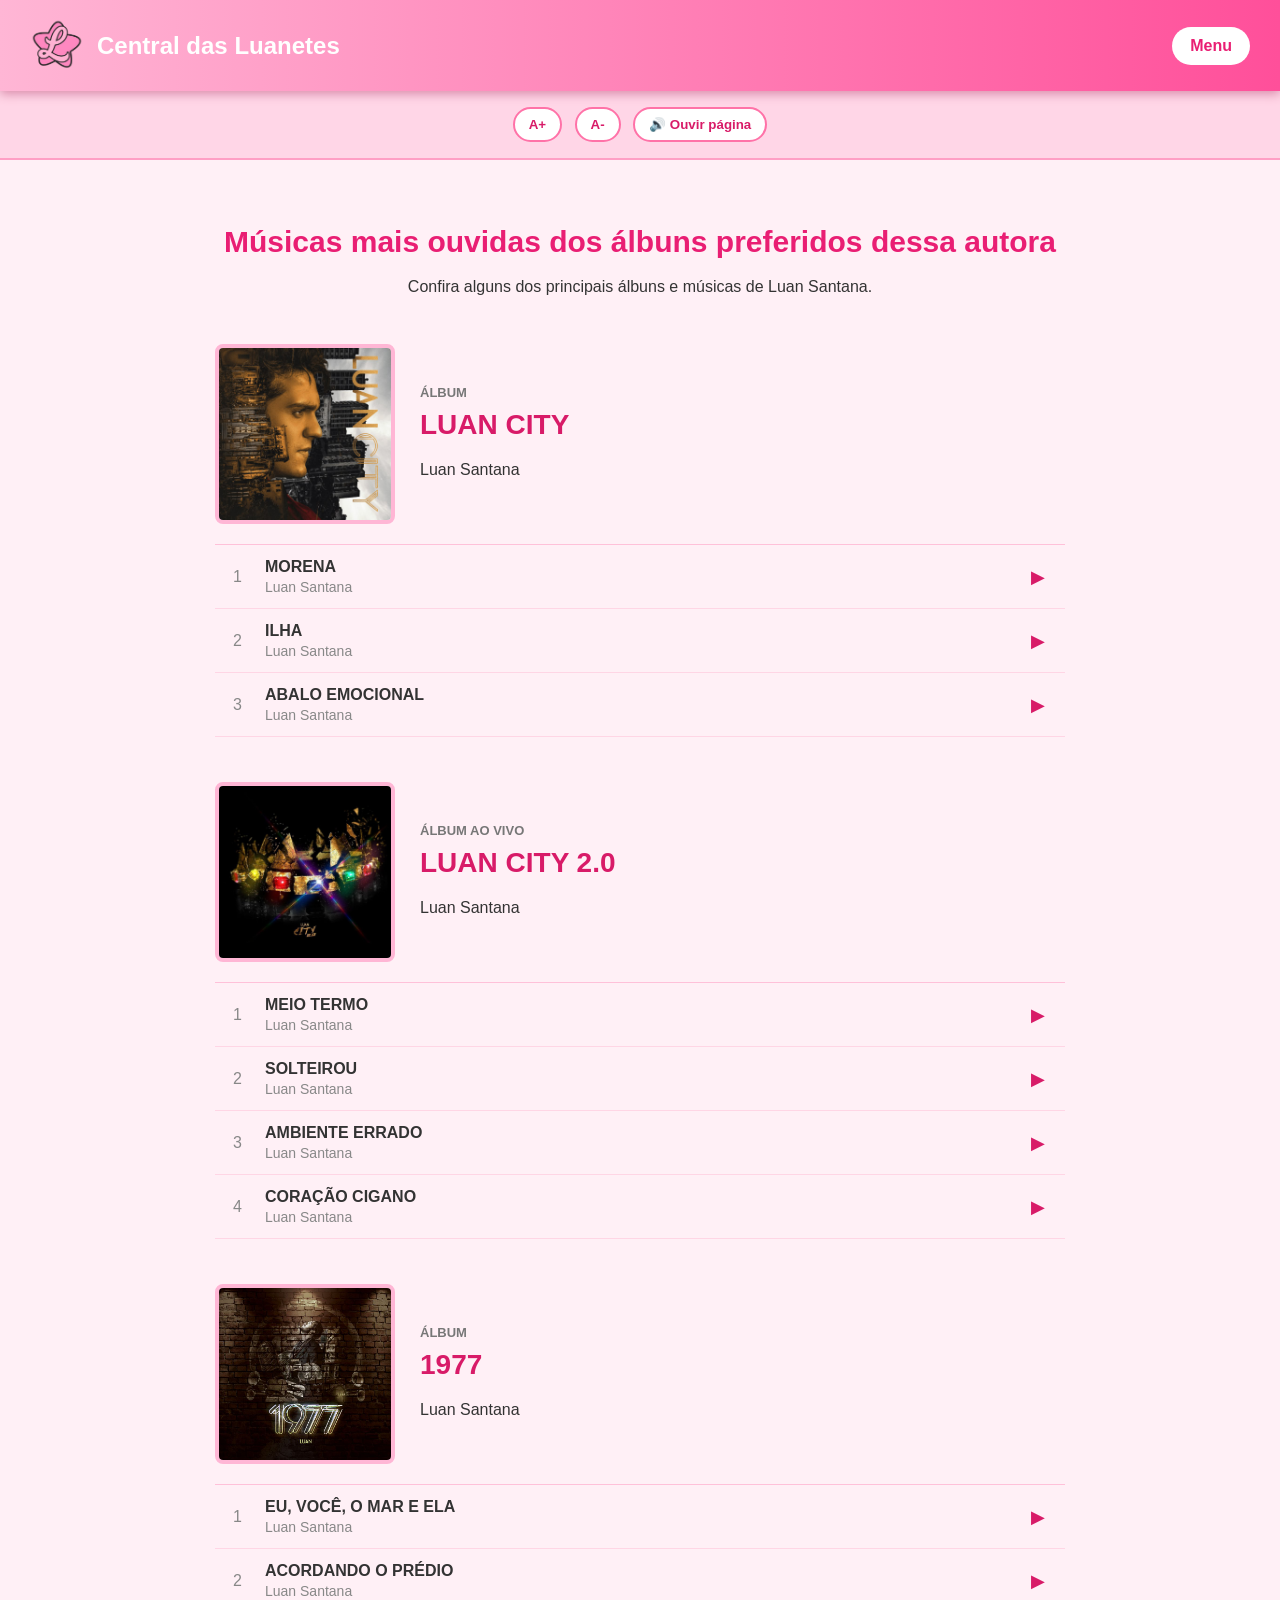
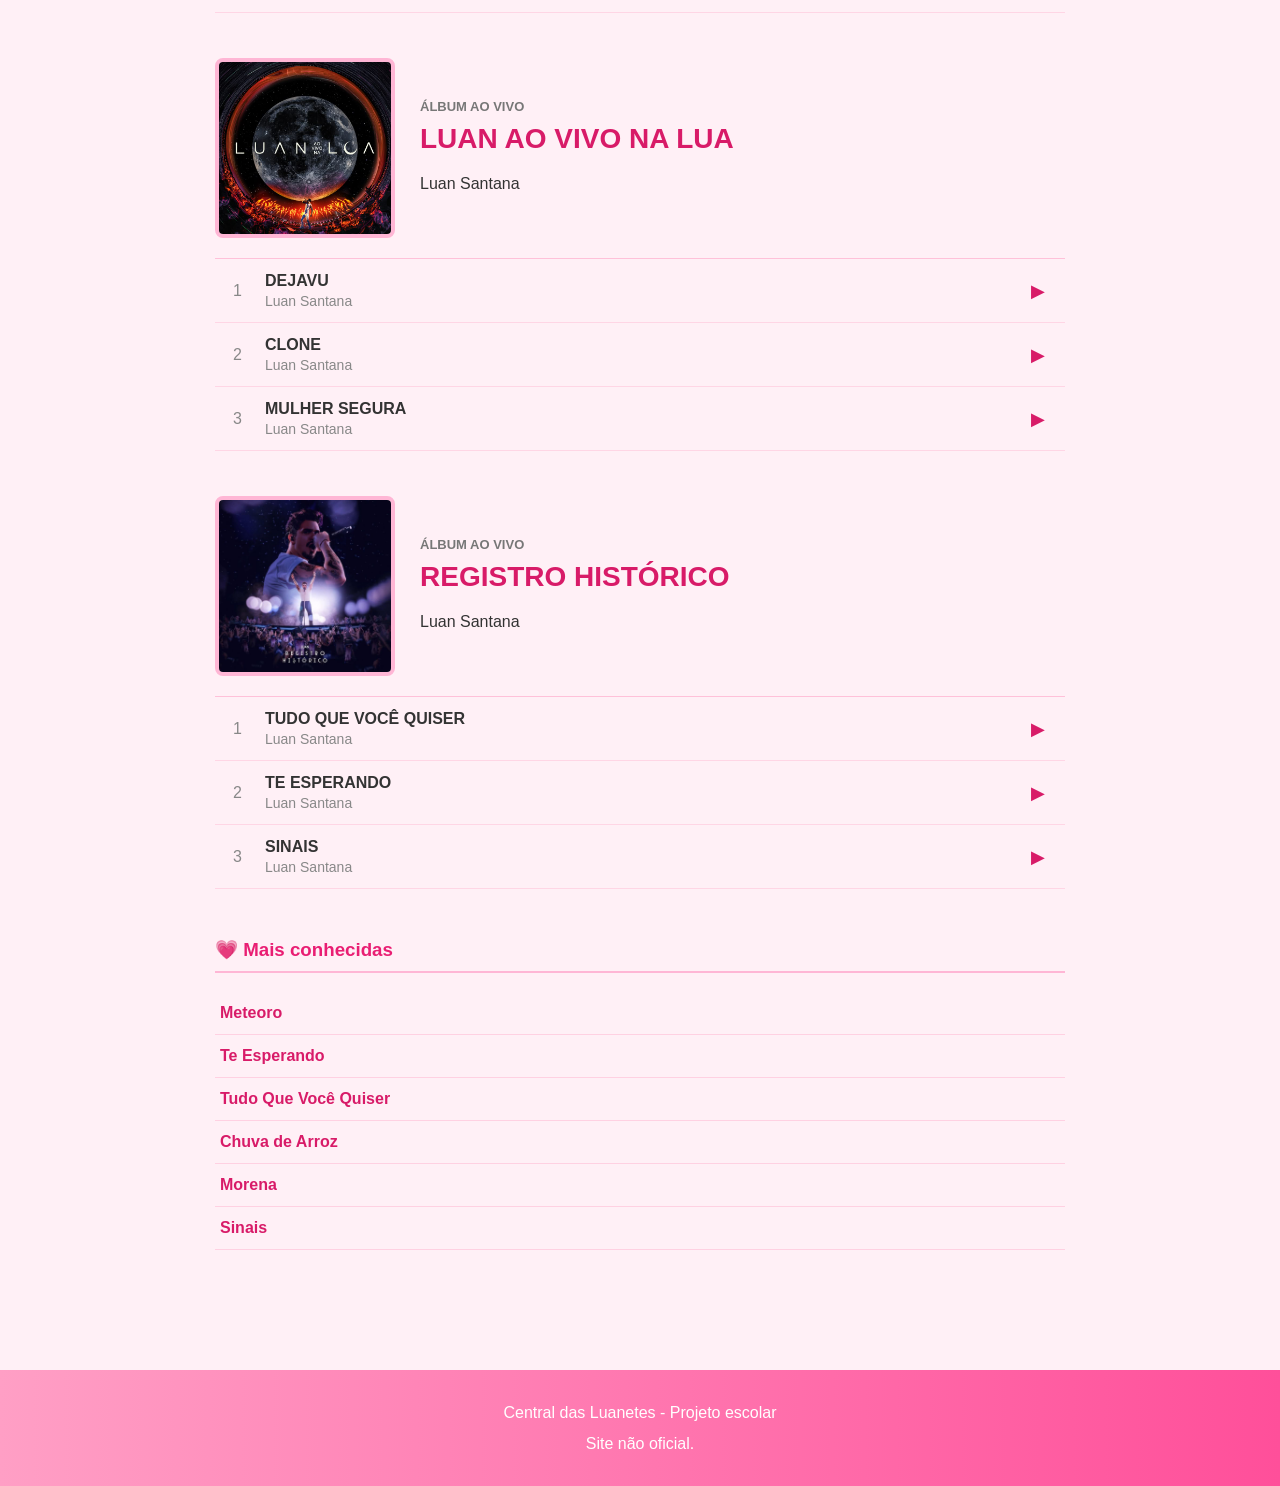
<file: musicas.html>
<!doctype html>
<html lang="pt-BR">
  <head>
    <meta charset="UTF-8" />

    <meta name="viewport" content="width=device-width, initial-scale=1.0" />

    <title>Músicas - Central das Luanetes</title>

    <link rel="stylesheet" href="style.css" />
  </head>

  <body>
    <a class="pular-conteudo" href="#conteudo"> Pular para o conteúdo </a>

    <header>
      <div class="logo">
        <img src="imagens/logo.jpg" alt="Logo da Central das Luanetes" />

        <h1>Central das Luanetes</h1>
      </div>

      <button
        id="btn-menu"
        aria-expanded="false"
        aria-controls="menu-principal"
        aria-label="Abrir menu de navegação"
      >
        Menu
      </button>

      <nav
        id="menu-principal"
        class="menu"
        aria-hidden="true"
        aria-label="Menu principal"
      >
        <ul>
          <li>
            <a href="index.html">Início</a>
          </li>

          <li>
            <a href="luan.html">Sobre o Luan</a>
          </li>

          <li>
            <a href="musicas.html">Músicas</a>
          </li>

          <li>
            <a href="videos.html">Vídeos</a>
          </li>

          <li>
            <a href="galeria.html">Galeria</a>
          </li>

          <li>
            <a href="shows.html">Shows</a>
          </li>
        </ul>
      </nav>
    </header>

    <section class="acessibilidade" aria-label="Controles de acessibilidade">
      <button id="aumentar-fonte">A+</button>
      <button id="diminuir-fonte">A-</button>
      <button id="narrar">🔊 Ouvir página</button>
    </section>

    <main id="conteudo">
      <h2>Músicas mais ouvidas dos álbuns preferidos dessa autora</h2>

      <p class="texto-centralizado">
        Confira alguns dos principais álbuns e músicas de Luan Santana.
      </p>

      <section class="album">
        <div class="album-cabecalho">
          <img src="imagens/luan-city.jpg" alt="Capa do álbum Luan City" />

          <div>
            <p class="tipo-album">ÁLBUM</p>

            <h3>LUAN CITY</h3>

            <p>Luan Santana</p>
          </div>
        </div>

        <div class="musicas">
          <div class="musica">
            <span class="numero">1</span>

            <div class="nome-musica">
              <strong> MORENA </strong>

              <span> Luan Santana </span>
            </div>

            <a
              href="https://open.spotify.com/artist/3qvcCP2J0fWi0m0uQDUf6r"
              target="_blank"
              rel="noopener noreferrer"
              aria-label="Ouvir Morena no Spotify"
            >
              ▶
            </a>
          </div>

          <div class="musica">
            <span class="numero">2</span>

            <div class="nome-musica">
              <strong> ILHA </strong>

              <span> Luan Santana </span>
            </div>

            <a
              href="https://open.spotify.com/artist/3qvcCP2J0fWi0m0uQDUf6r"
              target="_blank"
              rel="noopener noreferrer"
              aria-label="Ouvir Ilha no Spotify"
            >
              ▶
            </a>
          </div>

          <div class="musica">
            <span class="numero">3</span>

            <div class="nome-musica">
              <strong> ABALO EMOCIONAL </strong>

              <span> Luan Santana </span>
            </div>

            <a
              href="https://open.spotify.com/artist/3qvcCP2J0fWi0m0uQDUf6r"
              target="_blank"
              rel="noopener noreferrer"
              aria-label="Ouvir Abalo Emocional no Spotify"
            >
              ▶
            </a>
          </div>
        </div>
      </section>

      <section class="album">
        <div class="album-cabecalho">
          <img src="imagens/luan-city2.jpg" alt="Capa do álbum Luan City 2.0" />

          <div>
            <p class="tipo-album">ÁLBUM AO VIVO</p>

            <h3>LUAN CITY 2.0</h3>

            <p>Luan Santana</p>
          </div>
        </div>

        <div class="musicas">
          <div class="musica">
            <span class="numero"> 1 </span>

            <div class="nome-musica">
              <strong> MEIO TERMO </strong>

              <span> Luan Santana </span>
            </div>

            <a
              href="https://open.spotify.com/artist/3qvcCP2J0fWi0m0uQDUf6r"
              target="_blank"
              rel="noopener noreferrer"
              aria-label="Ouvir Meio Termo no Spotify"
            >
              ▶
            </a>
          </div>

          <div class="musica">
            <span class="numero"> 2 </span>

            <div class="nome-musica">
              <strong> SOLTEIROU </strong>

              <span> Luan Santana </span>
            </div>

            <a
              href="https://open.spotify.com/artist/3qvcCP2J0fWi0m0uQDUf6r"
              target="_blank"
              rel="noopener noreferrer"
              aria-label="Ouvir Solteirou no Spotify"
            >
              ▶
            </a>
          </div>

          <div class="musica">
            <span class="numero"> 3 </span>

            <div class="nome-musica">
              <strong> AMBIENTE ERRADO </strong>

              <span> Luan Santana </span>
            </div>

            <a
              href="https://open.spotify.com/artist/3qvcCP2J0fWi0m0uQDUf6r"
              target="_blank"
              rel="noopener noreferrer"
              aria-label="Ouvir Ambiente Errado no Spotify"
            >
              ▶
            </a>
          </div>

          <div class="musica">
            <span class="numero"> 4 </span>

            <div class="nome-musica">
              <strong> CORAÇÃO CIGANO </strong>

              <span> Luan Santana </span>
            </div>

            <a
              href="https://open.spotify.com/artist/3qvcCP2J0fWi0m0uQDUf6r"
              target="_blank"
              rel="noopener noreferrer"
              aria-label="Ouvir Coração Cigano no Spotify"
            >
              ▶
            </a>
          </div>
        </div>
      </section>

      <section class="album">
        <div class="album-cabecalho">
          <img src="imagens/1977.jpg" alt="Capa do álbum 1977" />

          <div>
            <p class="tipo-album">ÁLBUM</p>

            <h3>1977</h3>

            <p>Luan Santana</p>
          </div>
        </div>

        <div class="musicas">
          <div class="musica">
            <span class="numero"> 1 </span>

            <div class="nome-musica">
              <strong> EU, VOCÊ, O MAR E ELA </strong>

              <span> Luan Santana </span>
            </div>

            <a
              href="https://open.spotify.com/artist/3qvcCP2J0fWi0m0uQDUf6r"
              target="_blank"
              rel="noopener noreferrer"
              aria-label="Ouvir Eu, Você, O Mar e Ela no Spotify"
            >
              ▶
            </a>
          </div>

          <div class="musica">
            <span class="numero"> 2 </span>

            <div class="nome-musica">
              <strong> ACORDANDO O PRÉDIO </strong>

              <span> Luan Santana </span>
            </div>

            <a
              href="https://open.spotify.com/artist/3qvcCP2J0fWi0m0uQDUf6r"
              target="_blank"
              rel="noopener noreferrer"
              aria-label="Ouvir Acordando o Prédio no Spotify"
            >
              ▶
            </a>
          </div>
        </div>
      </section>

      <section class="album">
        <div class="album-cabecalho">
          <img
            src="imagens/luan-ao-vivo-na-lua.jpg"
            alt="Capa do álbum Luan Ao Vivo na Lua"
          />

          <div>
            <p class="tipo-album">ÁLBUM AO VIVO</p>

            <h3>LUAN AO VIVO NA LUA</h3>

            <p>Luan Santana</p>
          </div>
        </div>

        <div class="musicas">
          <div class="musica">
            <span class="numero">1</span>

            <div class="nome-musica">
              <strong> DEJAVU </strong>

              <span> Luan Santana </span>
            </div>

            <a
              href="https://open.spotify.com/artist/3qvcCP2J0fWi0m0uQDUf6r"
              target="_blank"
              rel="noopener noreferrer"
              aria-label="Ouvir Dejavu no Spotify"
            >
              ▶
            </a>
          </div>

          <div class="musica">
            <span class="numero">2</span>

            <div class="nome-musica">
              <strong> CLONE </strong>

              <span> Luan Santana </span>
            </div>

            <a
              href="https://open.spotify.com/artist/3qvcCP2J0fWi0m0uQDUf6r"
              target="_blank"
              rel="noopener noreferrer"
              aria-label="Ouvir Clonagem no Spotify"
            >
              ▶
            </a>
          </div>

          <div class="musica">
            <span class="numero">3</span>

            <div class="nome-musica">
              <strong> MULHER SEGURA </strong>

              <span> Luan Santana </span>
            </div>

            <a
              href="https://open.spotify.com/artist/3qvcCP2J0fWi0m0uQDUf6r"
              target="_blank"
              rel="noopener noreferrer"
              aria-label="Ouvir Mulher Segura no Spotify"
            >
              ▶
            </a>
          </div>
        </div>
      </section>

      <section class="album">
        <div class="album-cabecalho">
          <img
            src="imagens/registro-historico.jpg"
            alt="Capa do álbum Registro Histórico"
          />

          <div>
            <p class="tipo-album">ÁLBUM AO VIVO</p>

            <h3>REGISTRO HISTÓRICO</h3>

            <p>Luan Santana</p>
          </div>
        </div>

        <div class="musicas">
          <div class="musica">
            <span class="numero">1</span>

            <div class="nome-musica">
              <strong> TUDO QUE VOCÊ QUISER </strong>

              <span> Luan Santana </span>
            </div>

            <a
              href="https://open.spotify.com/artist/3qvcCP2J0fWi0m0uQDUf6r"
              target="_blank"
              rel="noopener noreferrer"
              aria-label="Ouvir Tudo Que Você Quiser no Spotify"
            >
              ▶
            </a>
          </div>

          <div class="musica">
            <span class="numero">2</span>

            <div class="nome-musica">
              <strong> TE ESPERANDO </strong>

              <span> Luan Santana </span>
            </div>

            <a
              href="https://open.spotify.com/artist/3qvcCP2J0fWi0m0uQDUf6r"
              target="_blank"
              rel="noopener noreferrer"
              aria-label="Ouvir Te Esperando no Spotify"
            >
              ▶
            </a>
          </div>

          <div class="musica">
            <span class="numero">3</span>

            <div class="nome-musica">
              <strong> SINAIS </strong>

              <span> Luan Santana </span>
            </div>

            <a
              href="https://open.spotify.com/artist/3qvcCP2J0fWi0m0uQDUf6r"
              target="_blank"
              rel="noopener noreferrer"
              aria-label="Ouvir Sinais no Spotify"
            >
              ▶
            </a>
          </div>
        </div>
      </section>

      <section class="mais-tocadas">
        <h3>💗 Mais conhecidas</h3>

        <div class="lista-populares">
          <a
            href="https://open.spotify.com/artist/3qvcCP2J0fWi0m0uQDUf6r"
            target="_blank"
            rel="noopener noreferrer"
          >
            Meteoro
          </a>

          <a
            href="https://open.spotify.com/artist/3qvcCP2J0fWi0m0uQDUf6r"
            target="_blank"
            rel="noopener noreferrer"
          >
            Te Esperando
          </a>

          <a
            href="https://open.spotify.com/artist/3qvcCP2J0fWi0m0uQDUf6r"
            target="_blank"
            rel="noopener noreferrer"
          >
            Tudo Que Você Quiser
          </a>

          <a
            href="https://open.spotify.com/artist/3qvcCP2J0fWi0m0uQDUf6r"
            target="_blank"
            rel="noopener noreferrer"
          >
            Chuva de Arroz
          </a>

          <a
            href="https://open.spotify.com/artist/3qvcCP2J0fWi0m0uQDUf6r"
            target="_blank"
            rel="noopener noreferrer"
          >
            Morena
          </a>

          <a
            href="https://open.spotify.com/artist/3qvcCP2J0fWi0m0uQDUf6r"
            target="_blank"
            rel="noopener noreferrer"
          >
            Sinais
          </a>
        </div>
      </section>
    </main>

    <footer>
      <p>Central das Luanetes - Projeto escolar</p>

      <p>Site não oficial.</p>
    </footer>

    <script src="script.js"></script>
  </body>
</html>
</file>
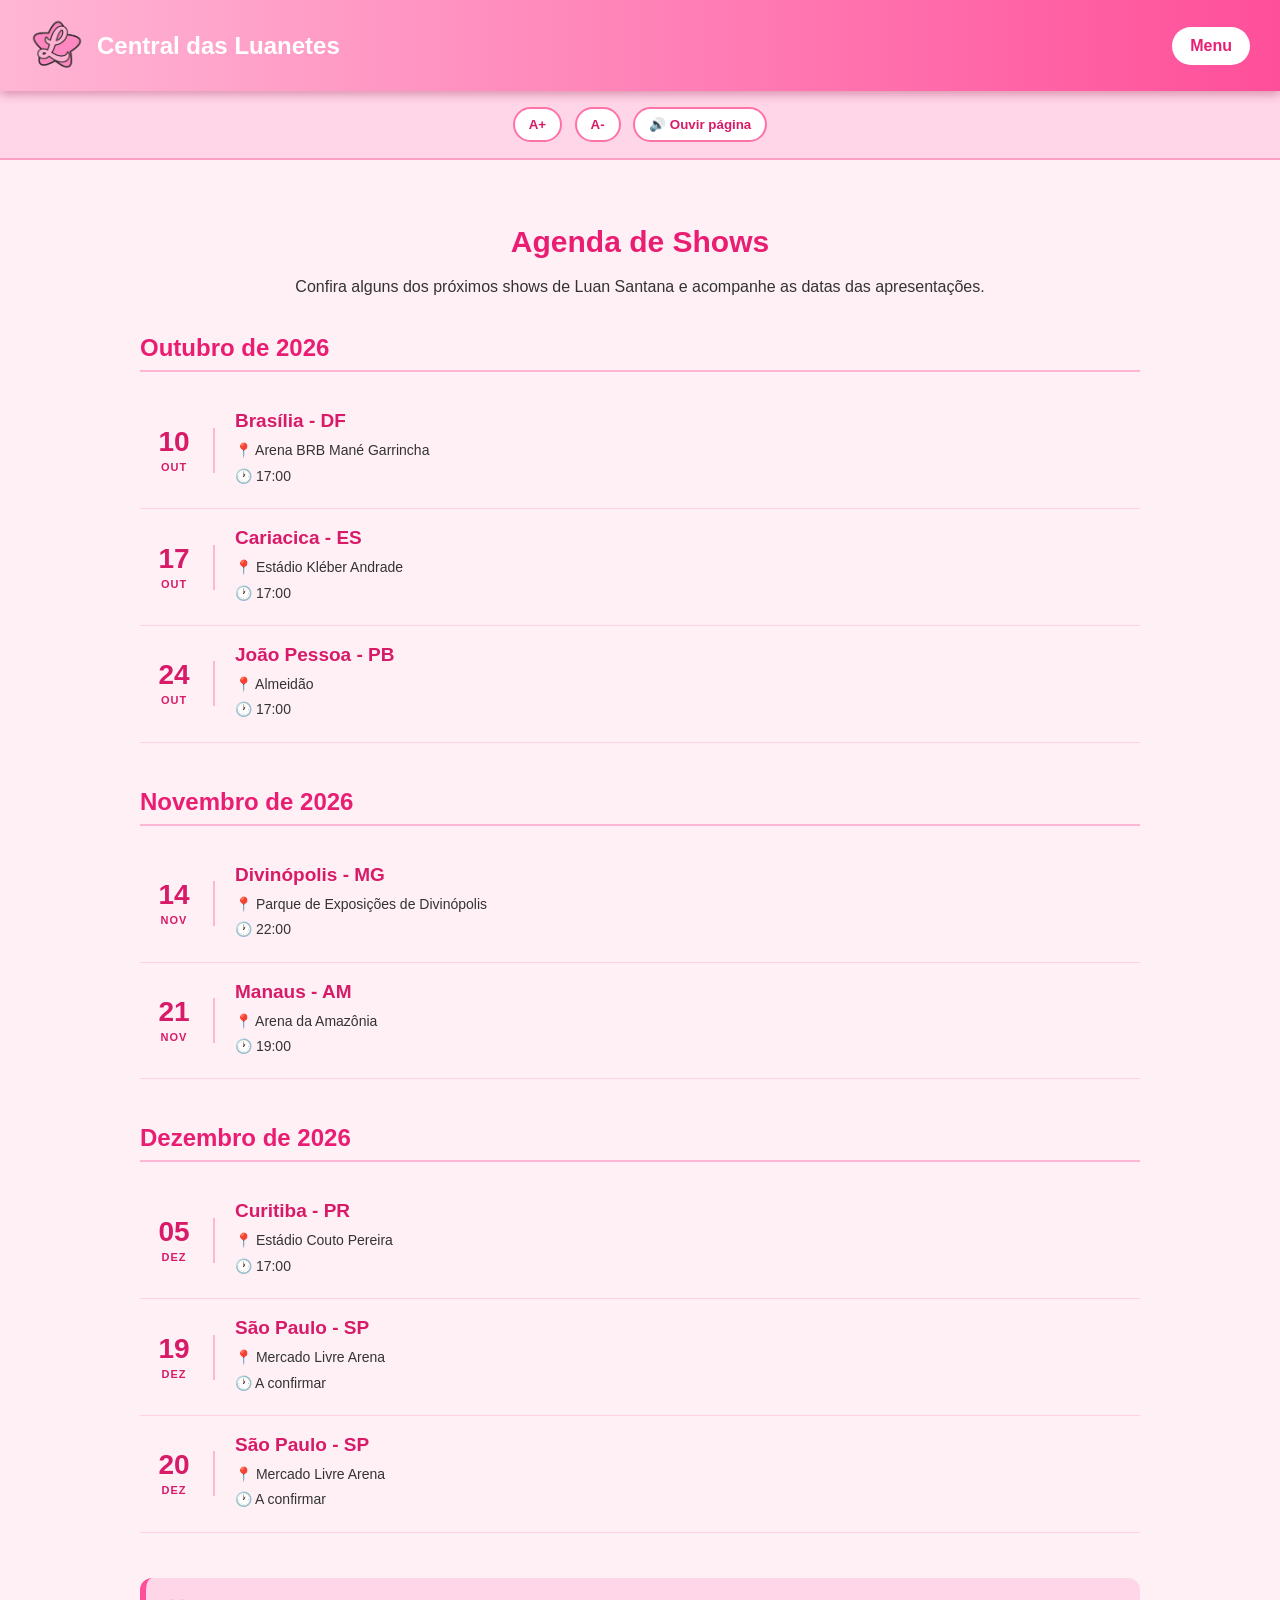
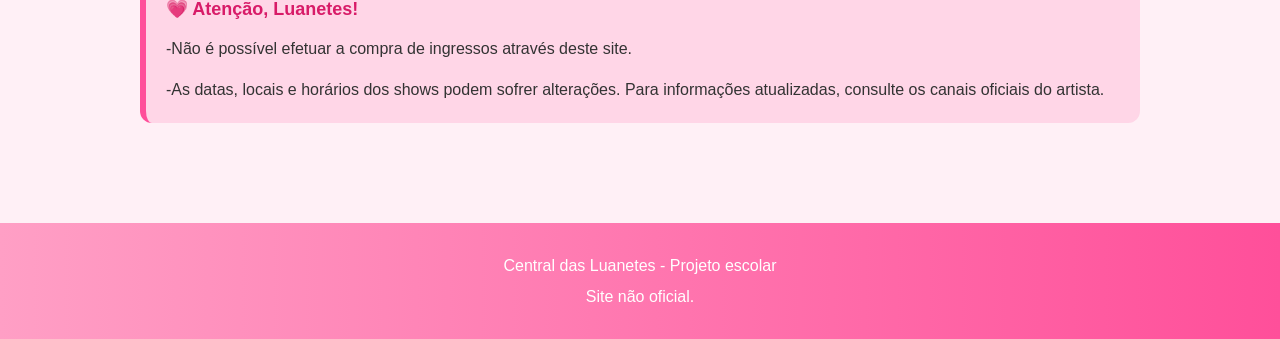
<file: shows.html>
<!doctype html>
<html lang="pt-BR">
  <head>
    <meta charset="UTF-8" />
    <meta name="viewport" content="width=device-width, initial-scale=1.0" />

    <title>Agenda de Shows - Central das Luanetes</title>

    <link rel="stylesheet" href="style.css" />
  </head>

  <body>
    <a class="pular-conteudo" href="#conteudo"> Pular para o conteúdo </a>

    <header>
      <div class="logo">
        <img src="imagens/logo.jpg" alt="Logo da Central das Luanetes" />

        <h1>Central das Luanetes</h1>
      </div>

      <button
        id="btn-menu"
        aria-expanded="false"
        aria-controls="menu-principal"
        aria-label="Abrir menu de navegação"
      >
        Menu
      </button>

      <nav
        id="menu-principal"
        class="menu"
        aria-hidden="true"
        aria-label="Menu principal"
      >
        <ul>
          <li>
            <a href="index.html">Início</a>
          </li>

          <li>
            <a href="luan.html">Sobre o Luan</a>
          </li>

          <li>
            <a href="musicas.html">Músicas</a>
          </li>

          <li>
            <a href="videos.html">Vídeos</a>
          </li>

          <li>
            <a href="galeria.html">Galeria</a>
          </li>

          <li>
            <a href="shows.html">Shows</a>
          </li>
        </ul>
      </nav>
    </header>

    <section class="acessibilidade" aria-label="Controles de acessibilidade">
      <button id="aumentar-fonte">A+</button>
      <button id="diminuir-fonte">A-</button>
      <button id="narrar">🔊 Ouvir página</button>
    </section>

    <main id="conteudo">
      <h2>Agenda de Shows</h2>

      <p class="texto-centralizado">
        Confira alguns dos próximos shows de Luan Santana e acompanhe as datas
        das apresentações.
      </p>

      <section class="mes-agenda" aria-labelledby="outubro">
        <h3 id="outubro">Outubro de 2026</h3>

        <div class="container-shows">
          <article class="show-container">
            <div class="data-show">
              <strong>10</strong>

              <span>OUT</span>
            </div>

            <div class="info-show">
              <h4>Brasília - DF</h4>

              <p>📍 Arena BRB Mané Garrincha</p>

              <p>🕐 17:00</p>
            </div>
          </article>

          <article class="show-container">
            <div class="data-show">
              <strong>17</strong>

              <span>OUT</span>
            </div>

            <div class="info-show">
              <h4>Cariacica - ES</h4>

              <p>📍 Estádio Kléber Andrade</p>

              <p>🕐 17:00</p>
            </div>
          </article>

          <article class="show-container">
            <div class="data-show">
              <strong>24</strong>

              <span>OUT</span>
            </div>

            <div class="info-show">
              <h4>João Pessoa - PB</h4>

              <p>📍 Almeidão</p>

              <p>🕐 17:00</p>
            </div>
          </article>
        </div>
      </section>

      <section class="mes-agenda" aria-labelledby="novembro">
        <h3 id="novembro">Novembro de 2026</h3>

        <div class="container-shows">
          <article class="show-container">
            <div class="data-show">
              <strong>14</strong>

              <span>NOV</span>
            </div>

            <div class="info-show">
              <h4>Divinópolis - MG</h4>

              <p>📍 Parque de Exposições de Divinópolis</p>

              <p>🕐 22:00</p>
            </div>
          </article>

          <article class="show-container">
            <div class="data-show">
              <strong>21</strong>

              <span>NOV</span>
            </div>

            <div class="info-show">
              <h4>Manaus - AM</h4>

              <p>📍 Arena da Amazônia</p>

              <p>🕐 19:00</p>
            </div>
          </article>
        </div>
      </section>

      <section class="mes-agenda" aria-labelledby="dezembro">
        <h3 id="dezembro">Dezembro de 2026</h3>

        <div class="container-shows">
          <article class="show-container">
            <div class="data-show">
              <strong>05</strong>

              <span>DEZ</span>
            </div>

            <div class="info-show">
              <h4>Curitiba - PR</h4>

              <p>📍 Estádio Couto Pereira</p>

              <p>🕐 17:00</p>
            </div>
          </article>

          <article class="show-container">
            <div class="data-show">
              <strong>19</strong>

              <span>DEZ</span>
            </div>

            <div class="info-show">
              <h4>São Paulo - SP</h4>

              <p>📍 Mercado Livre Arena</p>

              <p>🕐 A confirmar</p>
            </div>
          </article>

          <article class="show-container">
            <div class="data-show">
              <strong>20</strong>

              <span>DEZ</span>
            </div>

            <div class="info-show">
              <h4>São Paulo - SP</h4>

              <p>📍 Mercado Livre Arena</p>

              <p>🕐 A confirmar</p>
            </div>
          </article>
        </div>
      </section>

      <section class="aviso-agenda" aria-label="Aviso sobre a agenda">
        <strong> 💗 Atenção, Luanetes! </strong>

        <p>-Não é possível efetuar a compra de ingressos através deste site.</p>

        <p>
          -As datas, locais e horários dos shows podem sofrer alterações. Para
          informações atualizadas, consulte os canais oficiais do artista.
        </p>
      </section>
    </main>

    <footer>
      <p>Central das Luanetes - Projeto escolar</p>

      <p>Site não oficial.</p>
    </footer>

    <script src="script.js"></script>
  </body>
</html>
</file>
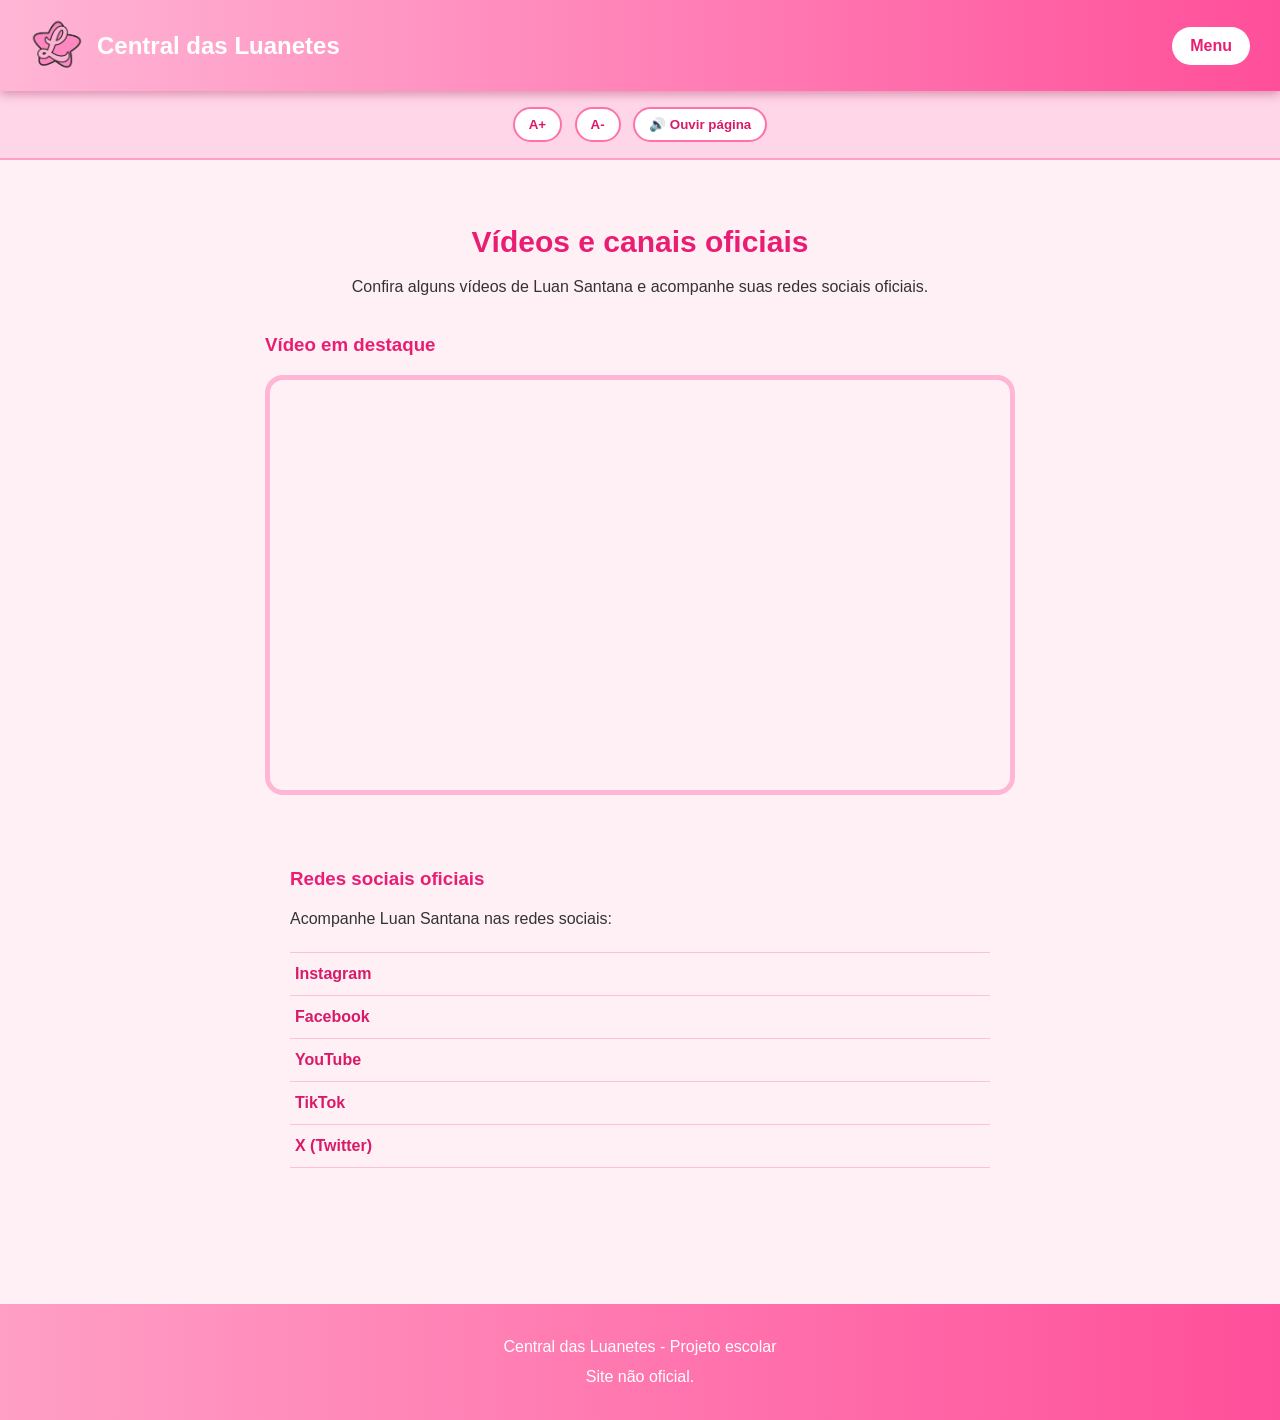
<file: videos.html>
<!doctype html>
<html lang="pt-BR">
  <head>
    <meta charset="UTF-8" />
    <meta name="viewport" content="width=device-width, initial-scale=1.0" />

    <title>Vídeos - Central das Luanetes</title>

    <link rel="stylesheet" href="style.css" />
  </head>

  <body>
    <a class="pular-conteudo" href="#conteudo"> Pular para o conteúdo </a>

    <header>
      <div class="logo">
        <img src="imagens/logo.jpg" alt="Logo da Central das Luanetes" />

        <h1>Central das Luanetes</h1>
      </div>

      <button
        id="btn-menu"
        aria-expanded="false"
        aria-controls="menu-principal"
        aria-label="Abrir menu de navegação"
      >
        Menu
      </button>

      <nav
        id="menu-principal"
        class="menu"
        aria-hidden="true"
        aria-label="Menu principal"
      >
        <ul>
          <li>
            <a href="index.html">Início</a>
          </li>

          <li>
            <a href="luan.html">Sobre o Luan</a>
          </li>

          <li>
            <a href="musicas.html">Músicas</a>
          </li>

          <li>
            <a href="videos.html">Vídeos</a>
          </li>

          <li>
            <a href="galeria.html">Galeria</a>
          </li>

          <li>
            <a href="shows.html">Shows</a>
          </li>
        </ul>
      </nav>
    </header>

    <section class="acessibilidade" aria-label="Controles de acessibilidade">
      <button id="aumentar-fonte">A+</button>
      <button id="diminuir-fonte">A-</button>
      <button id="narrar">🔊 Ouvir página</button>
    </section>

    <main id="conteudo">
      <h2>Vídeos e canais oficiais</h2>

      <p class="texto-centralizado">
        Confira alguns vídeos de Luan Santana e acompanhe suas redes sociais
        oficiais.
      </p>

      <section class="video">
        <h3>Vídeo em destaque</h3>

        <iframe
          width="560"
          height="315"
          src="https://www.youtube.com/embed/FqPZVJx-lO4"
          title="Luan Santana - E AÍ (LUAN CITY 2.0)"
          frameborder="0"
          allow="
            accelerometer;
            autoplay;
            clipboard-write;
            encrypted-media;
            gyroscope;
            picture-in-picture;
            web-share;
          "
          allowfullscreen
        >
        </iframe>
      </section>

      <section class="redes-sociais">
        <h3>Redes sociais oficiais</h3>

        <p>Acompanhe Luan Santana nas redes sociais:</p>

        <ul class="lista-redes">
          <li>
            <a
              href="https://www.instagram.com/luansantana/"
              target="_blank"
              rel="noopener noreferrer"
            >
              Instagram
            </a>
          </li>

          <li>
            <a
              href="https://www.facebook.com/luansantana/"
              target="_blank"
              rel="noopener noreferrer"
            >
              Facebook
            </a>
          </li>

          <li>
            <a
              href="https://www.youtube.com/@luansantana"
              target="_blank"
              rel="noopener noreferrer"
            >
              YouTube
            </a>
          </li>

          <li>
            <a
              href="https://www.tiktok.com/@luansantana"
              target="_blank"
              rel="noopener noreferrer"
            >
              TikTok
            </a>
          </li>

          <li>
            <a
              href="https://twitter.com/luansantana"
              target="_blank"
              rel="noopener noreferrer"
            >
              X (Twitter)
            </a>
          </li>
        </ul>
      </section>
    </main>

    <footer>
      <p>Central das Luanetes - Projeto escolar</p>

      <p>Site não oficial.</p>
    </footer>

    <script src="script.js"></script>
  </body>
</html>
</file>
<file: style.css>
* {
    box-sizing: border-box;
}

html {
    scroll-behavior: smooth;
}

body {
    font-family: Arial, sans-serif;
    margin: 0;
    background-color: #fff0f6;
    color: #333;
    font-size: 16px;
}

header {
    background: linear-gradient(90deg, #ffb6d5, #ff4f9a);
    color: white;
    padding: 18px 30px;
    display: flex;
    align-items: center;
    justify-content: space-between;
    position: relative;
    box-shadow: 0 3px 10px #d98baa;
}

.logo {
    display: flex;
    align-items: center;
    gap: 12px;
}

.logo img {
    width: 55px;
    height: 55px;
    border-radius: 50%;
    object-fit: cover;
}

.logo h1 {
    font-size: 24px;
    margin: 0;
}

#btn-menu {
    background-color: white;
    color: #e91e73;
    border: none;
    border-radius: 20px;
    padding: 10px 18px;
    font-size: 16px;
    font-weight: bold;
    cursor: pointer;
}

#btn-menu:hover {
    background-color: #ffe0ed;
    transform: scale(1.03);
}

.menu {
    display: none;
    position: absolute;
    right: 30px;
    top: 85px;
    background-color: white;
    border: 2px solid #ff8fba;
    border-radius: 12px;
    padding: 10px;
    z-index: 10;
    box-shadow: 0 5px 15px #d9a0b8;
}

.menu.aberto {
    display: block;
}

.menu ul {
    list-style: none;
    margin: 0;
    padding: 0;
}

.menu li {
    margin: 4px 0;
}

.menu a {
    display: block;
    padding: 10px 18px;
    color: #d81b68;
    text-decoration: none;
    font-weight: bold;
    border-radius: 8px;
}

.menu a:hover {
    background-color: #ffd6e7;
}

.acessibilidade {
    background-color: #ffd6e7;
    padding: 12px;
    text-align: center;
    border-bottom: 2px solid #ff9fc5;
}

.acessibilidade button {
    background-color: white;
    color: #d81b68;
    border: 2px solid #ff72a8;
    border-radius: 20px;
    padding: 8px 14px;
    margin: 4px;
    font-weight: bold;
    cursor: pointer;
}

.acessibilidade button:hover {
    background-color: #ff72a8;
    color: white;
}

main {
    max-width: 1050px;
    margin: auto;
    padding: 40px 25px;
}

h2 {
    color: #e91e73;
    text-align: center;
    font-size: 30px;
    margin-bottom: 15px;
}

h3 {
    color: #e91e73;
}

p {
    line-height: 1.6;
}

.inicio {
    text-align: center;
    background-color: white;
    padding: 35px;
    border-radius: 20px;
    box-shadow: 0 4px 15px #e8b6ca;
    margin-bottom: 40px;
}

.inicio h2 {
    color: #e91e73;
}

.inicio img {
    width: 400px;
    max-width: 100%;
    border-radius: 20px;
    border: 5px solid #ffb6d5;
    margin-top: 20px;
}

.cards {
    display: flex;
    justify-content: center;
    gap: 20px;
    flex-wrap: wrap;
}

.card {
    background-color: white;
    width: 210px;
    min-height: 180px;
    padding: 22px;
    border-radius: 18px;
    border: 2px solid #ffc1d9;
    box-shadow: 0 4px 12px #e5b4c7;
    transition: 0.2s;
}

.card:hover {
    transform: translateY(-5px);
    border-color: #ff5c9d;
}

.card h3 {
    margin-top: 0;
}

.card a {
    display: inline-block;
    margin-top: 10px;
    background-color: #ff4f9a;
    color: white;
    text-decoration: none;
    padding: 9px 15px;
    border-radius: 20px;
    font-weight: bold;
}

.card a:hover {
    background-color: #d81b68;
}

.imagem-destaque {
    display: block;
    width: 700px;
    max-width: 100%;
    margin: 25px auto;
    border-radius: 20px;
    border: 5px solid #ffb6d5;
    box-shadow: 0 5px 15px #dba0b9;
}

.texto-centralizado {
    text-align: center;
    max-width: 700px;
    margin: 0 auto 35px;
}

.secao-galeria {
    background-color: white;
    padding: 25px;
    margin-bottom: 40px;
    border-radius: 20px;
    border: 2px solid #ffc1d9;
    box-shadow: 0 4px 12px #e5b4c7;
}

.secao-galeria h3 {
    color: #e91e73;
    text-align: center;
    font-size: 25px;
    margin-top: 0;
    margin-bottom: 8px;
}

.secao-galeria > p {
    text-align: center;
    margin-bottom: 25px;
}

.galeria-pinterest {
    columns: 3 220px;
    column-gap: 18px;
}

.galeria-pinterest img {
    width: 100%;
    height: auto;
    display: block;
    margin-bottom: 18px;
    border-radius: 16px;
    border: 4px solid #ffb6d5;
    box-shadow: 0 4px 12px #dca5ba;
    break-inside: avoid;
    transition: 0.2s;
}

.galeria-pinterest img:hover {
    transform: scale(1.02);
    border-color: #ff4f9a;
    box-shadow: 0 6px 15px #d98baa;
}

.video {
    max-width: 750px;
    margin: 30px auto;
}

.video iframe {
    width: 100%;
    height: 420px;
    border: 5px solid #ffb6d5;
    border-radius: 18px;
}

a {
    color: #d81b68;
}

a:hover {
    color: #ff1f7a;
}

button:focus,
a:focus {
    outline: 3px solid #000;
    outline-offset: 3px;
}

.pular-conteudo {
    position: absolute;
    left: -9999px;
}

.pular-conteudo:focus {
    left: 10px;
    top: 10px;
    background-color: white;
    color: #000;
    padding: 10px;
    border: 2px solid #000;
    z-index: 100;
}

footer {
    background: linear-gradient(90deg, #ff9fc5, #ff4f9a);
    color: white;
    text-align: center;
    padding: 25px;
    margin-top: 30px;
}

footer p {
    margin: 5px;
}

body.alto-contraste {
    background-color: #000;
    color: #fff;
}

body.alto-contraste header {
    background: #000;
    border-bottom: 3px solid #fff;
}

body.alto-contraste h2,
body.alto-contraste h3 {
    color: #ffff00;
}

body.alto-contraste .inicio,
body.alto-contraste .card {
    background-color: #000;
    color: #fff;
    border: 2px solid #fff;
}

body.alto-contraste a {
    color: #ffff00;
}

body.alto-contraste .acessibilidade {
    background-color: #000;
    border-bottom: 2px solid #fff;
}

body.alto-contraste .acessibilidade button {
    background-color: #000;
    color: #fff;
    border: 2px solid #fff;
}

body.alto-contraste footer {
    background: #000;
    border-top: 2px solid #fff;
}

.texto-centralizado {
    text-align: center;
    max-width: 700px;
    margin: 0 auto 35px;
}

.mes-agenda {
    margin-bottom: 45px;
}

.mes-agenda h3 {
    color: #e91e73;
    font-size: 24px;
    margin-bottom: 20px;
    border-bottom: 2px solid #ffb6d5;
    padding-bottom: 8px;
}

.container-shows {
    display: flex;
    flex-direction: column;
    gap: 0;
}

.show-container {
    display: flex;
    align-items: center;

    padding: 18px 10px;

    background-color: transparent;

    border: none;
    border-bottom: 1px solid #ffd1e2;

    box-shadow: none;

    width: 100%;

    transition: 0.2s;
}

.show-container:hover {
    background-color: #fff0f6;
    transform: none;
}

.data-show {
    width: 65px;
    min-width: 65px;

    text-align: center;

    border-right: 2px solid #ffb6d5;

    padding-right: 15px;
    margin-right: 20px;

    color: #d81b68;
}

.data-show strong {
    display: block;
    font-size: 28px;
    line-height: 1;
}

.data-show span {
    display: block;
    font-size: 11px;
    font-weight: bold;
    margin-top: 5px;
    letter-spacing: 1px;
}

.info-show h4 {
    color: #d81b68;
    font-size: 19px;
    margin: 0 0 7px;
}

.info-show p {
    margin: 3px 0;
    font-size: 14px;
}

.aviso-agenda {
    background-color: #ffd6e7;

    border-left: 6px solid #ff4f9a;

    padding: 20px;

    border-radius: 12px;

    margin-top: 20px;
    margin-bottom: 30px;
}

.aviso-agenda strong {
    color: #d81b68;
    font-size: 18px;
}

.aviso-agenda p {
    margin-bottom: 0;
}

.redes-sociais {
    max-width: 700px;
    margin: 40px auto;
    padding: 10px 0;
}

.redes-sociais h3 {
    color: #e91e73;
    margin-bottom: 8px;
}

.lista-redes {
    list-style: none;
    padding: 0;
    margin-top: 20px;
}

.lista-redes li {
    border-bottom: 1px solid #ffc1d9;
    padding: 12px 5px;
}

.lista-redes li:first-child {
    border-top: 1px solid #ffc1d9;
}

.lista-redes a {
    color: #d81b68;
    text-decoration: none;
    font-weight: bold;
}

.lista-redes a:hover {
    color: #ff1f7a;
    text-decoration: underline;
}

.album {
    margin: 45px auto;
    max-width: 850px;
}

.album-cabecalho {
    display: flex;
    align-items: center;
    gap: 25px;
    margin-bottom: 20px;
}

.album-cabecalho img {
    width: 180px;
    height: 180px;
    object-fit: cover;
    border-radius: 8px;
    border: 4px solid #ffb6d5;
}

.tipo-album {
    font-size: 13px;
    font-weight: bold;
    color: #777;
    margin-bottom: 5px;
}

.album-cabecalho h3 {
    font-size: 28px;
    margin: 5px 0;
    color: #d81b68;
}

.musicas {
    border-top: 1px solid #ffc1d9;
}

.musica {
    display: flex;
    align-items: center;
    gap: 15px;

    padding: 13px 10px;

    border-bottom: 1px solid #ffd6e5;
}

.musica:hover {
    background-color: #fff0f6;
}

.numero {
    width: 25px;
    color: #888;
    text-align: center;
}

.nome-musica {
    flex: 1;
}

.nome-musica strong {
    display: block;
    color: #333;
}

.nome-musica span {
    display: block;
    color: #888;
    font-size: 14px;
    margin-top: 3px;
}

.musica > a {
    color: #d81b68;
    text-decoration: none;
    font-size: 18px;
    padding: 5px 10px;
}

.musica > a:hover {
    color: #ff1f7a;
}

.mais-tocadas {
    max-width: 850px;
    margin: 50px auto;
}

.mais-tocadas h3 {
    color: #e91e73;
    border-bottom: 2px solid #ffb6d5;
    padding-bottom: 10px;
}

.lista-populares {
    display: flex;
    flex-direction: column;
}

.lista-populares a {
    padding: 12px 5px;
    border-bottom: 1px solid #ffd1e2;
    color: #d81b68;
    text-decoration: none;
    font-weight: bold;
}

.lista-populares a:hover {
    background-color: #fff0f6;
}
</file>
